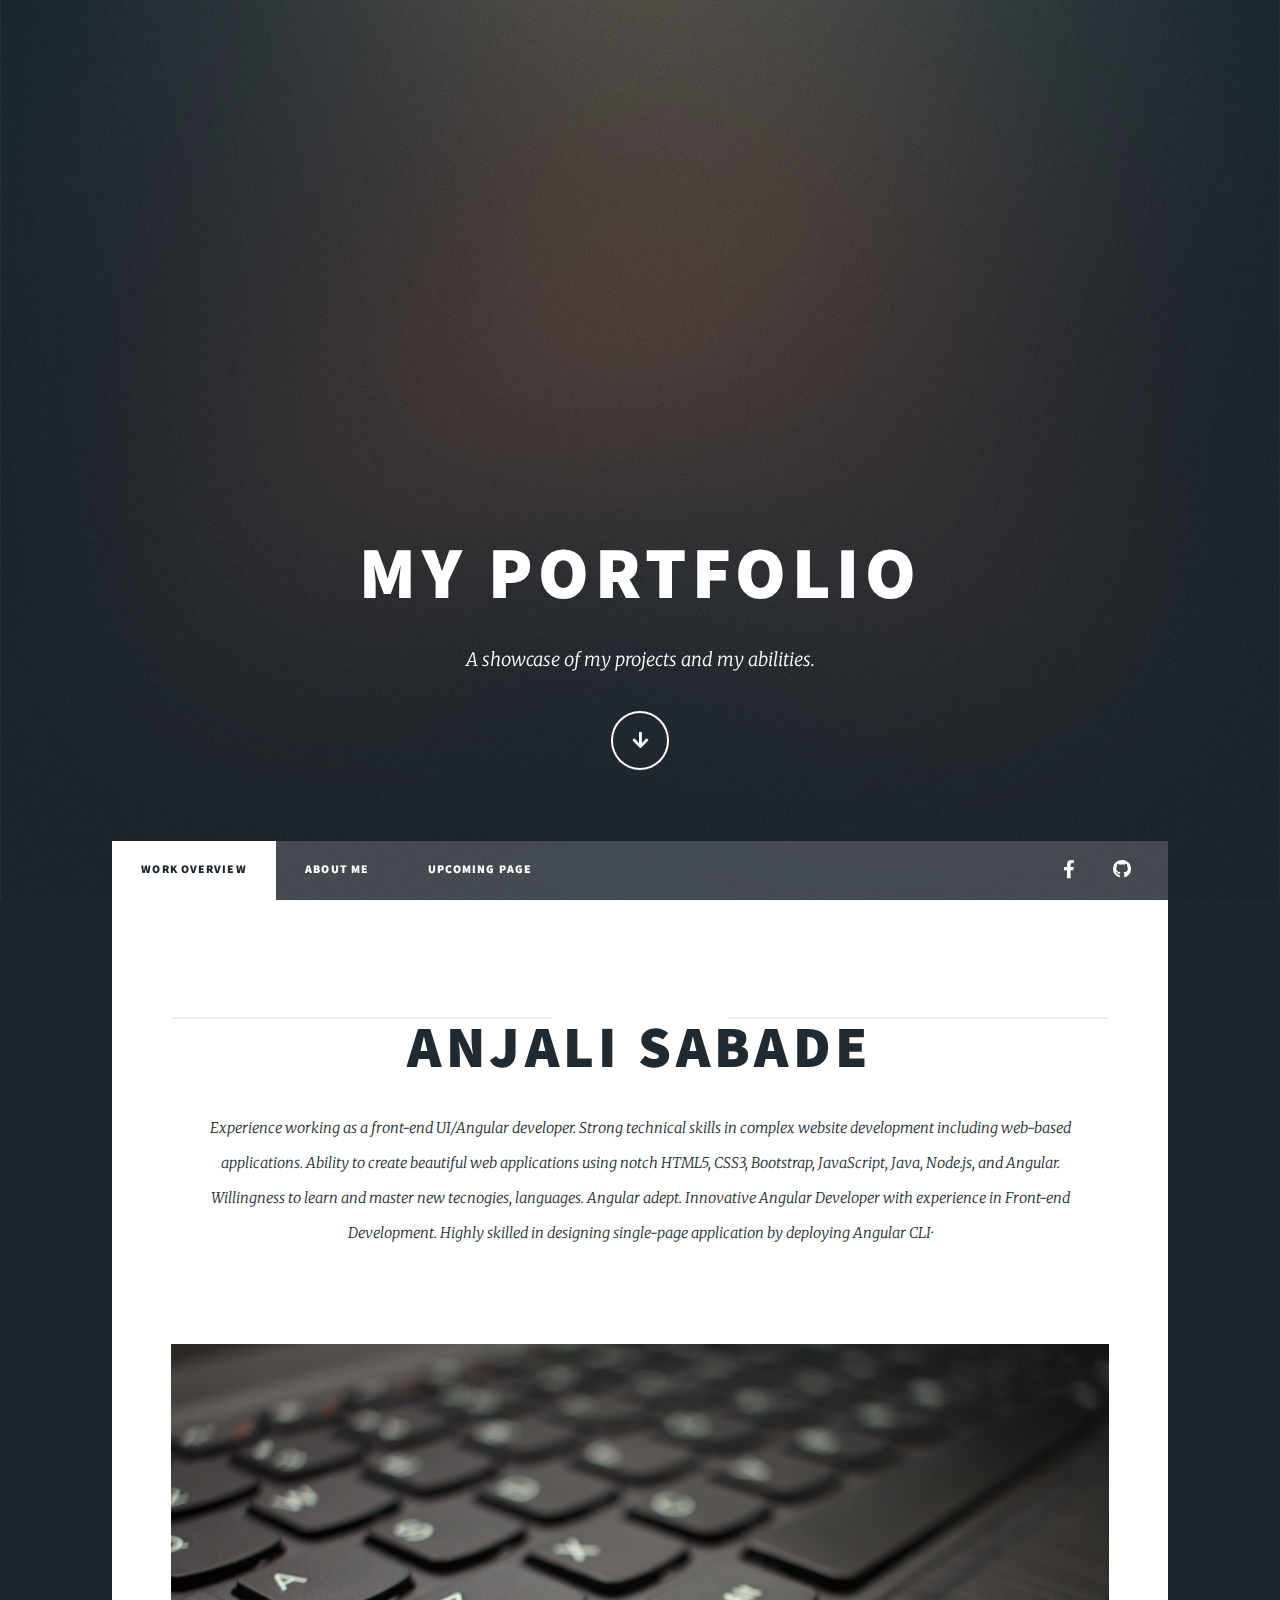
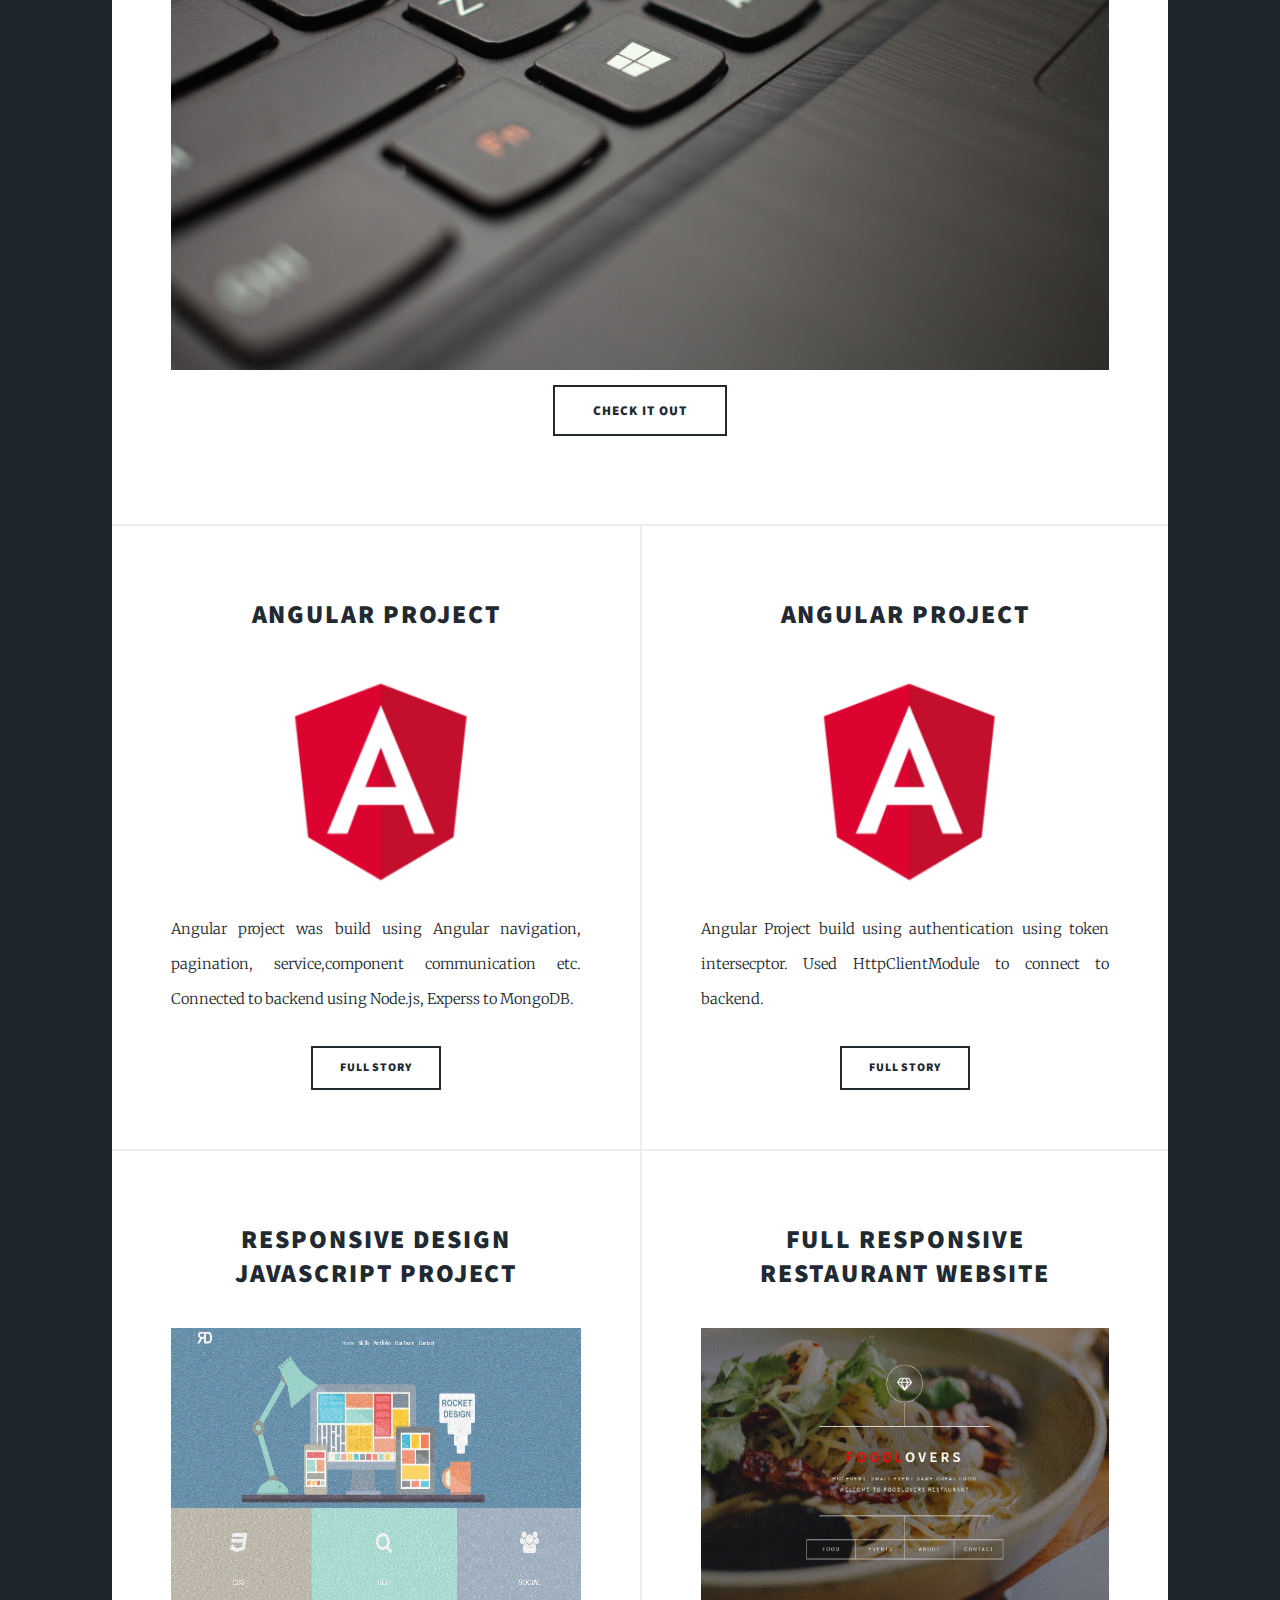
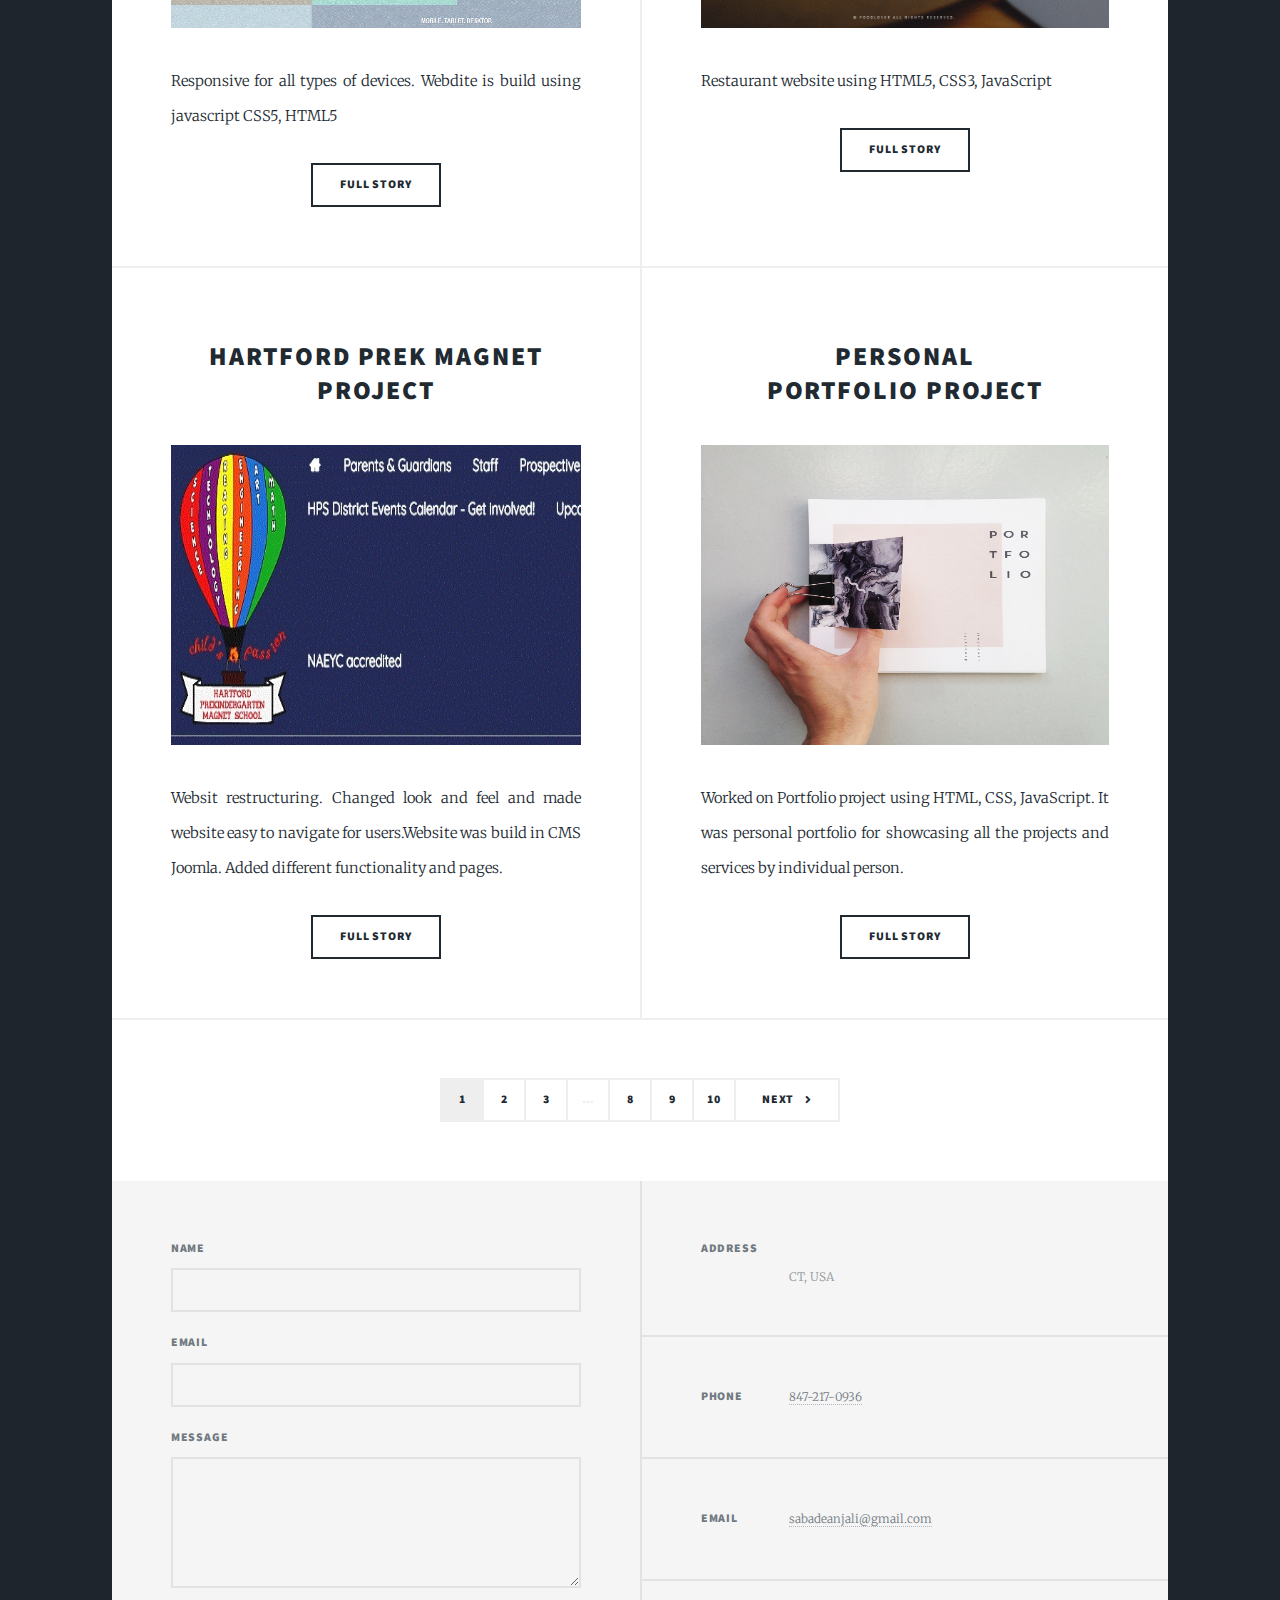
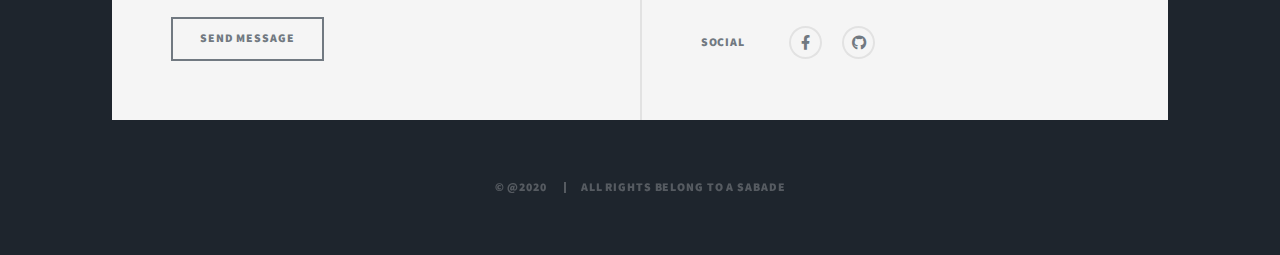
<file: index.html>
<!DOCTYPE html>
<!--
	Massively by HTML5 UP
	html5up.net | @ajlkn
	Free for personal and commercial use under the CCA 3.0 license (html5up.net/license)
-->
<html>
  <head>
    <title>Portfolio - Anjali Sabade</title>
    <meta charset="utf-8" />
    <meta
      name="viewport"
      content="width=device-width, initial-scale=1, user-scalable=no"
    />
    <link rel="stylesheet" href="assets/css/main.css" />
    <noscript><link rel="stylesheet" href="" /></noscript>
  </head>
  <body class="is-preload">
    <!-- Wrapper -->
    <div id="wrapper" class="fade-in">
      <!-- Intro -->
      <div id="intro">
        <h1>My Portfolio</h1>
        <p>A showcase of my projects and my abilities.</p>

        <ul class="actions">
          <li>
            <a
              href="#images/halacious-Pr578ZCufII-unsplash.jpg"
              class="button icon solid solo fa-arrow-down scrolly"
              >Continue</a
            >
          </li>
        </ul>
      </div>

      <!-- Header -->
      <header id="header">
        <a href="index.html" class="logo"> Portfolio </a>
      </header>

      <!-- Nav -->
      <nav id="nav">
        <ul class="links">
          <li class="active"><a href="index.html">Work Overview </a></li>
          <li><a href="generic.html">About Me</a></li>
          <li><a href="elements.html">Upcoming Page</a></li>
        </ul>
        <ul class="icons">
          <li>
            <a href="#" class="icon brands fa-facebook-f"
              ><span class="label">Facebook</span></a
            >
          </li>
          <li>
            <a href="#" class="icon brands fa-linkdin"
              ><span class="label">Linkdin</span></a
            >
          </li>
          <li>
            <a
              href="https://github.com/sabadeanjali"
              class="icon brands fa-github"
              ><span class="label">GitHub</span></a
            >
          </li>
        </ul>
      </nav>

      <!-- Main -->
      <div id="main">
        <!-- Featured Post -->
        <article class="post featured">
          <header class="major">
            <span class="date"></span>
            <h2>
              <a href="#">Anjali Sabade<br /> </a>
            </h2>
            <p>
              Experience working as a front-end UI/Angular developer. Strong technical skills in complex website development including web-based applications.
Ability to create beautiful web applications using notch HTML5, CSS3, Bootstrap, JavaScript, Java, Node.js, and Angular. </br>
              Willingness to learn and master new tecnogies, languages.
              Angular adept. Innovative Angular Developer with
              experience in Front-end Development. Highly
              skilled in designing single-page application by deploying Angular CLI·
              <br />
              <br />
            </p>
          </header>
          <a href="#" class="image main"
            ><img src="images/halacious-Pr578ZCufII-unsplash.jpg" alt=""
          /></a>
          <ul class="actions special">
            <li><a href="#" class="button large">Check it out</a></li>
          </ul>
        </article>

        <!-- Posts -->
        <section class="posts">
          <article>
            <header>
              <span class="date"></span>
              <h2>

                <a href="#">Angular Project <br /> </a>
              </h2>
            </header>
            <a href="#" class="image fit2"
              ><img src="images/angular3.png" width="92%" height="245"alt=""
              /></a>
            <p>
             Angular project was build using Angular navigation, pagination, service,component communication etc. Connected to backend using Node.js, Experss to MongoDB. 
            </p>
            <ul class="actions special">
              <li><a href="#" class="button">Full Story</a></li>
            </ul>
          </article>
          <article>
            <header>
              <span class="date"></span>
              <h2>
                <a href="#">Angular Project <br /> </a>
              </h2>
            </header>
            <a href="#" class="image fit2"
              ><img src="images/angular3.png" width="92%" height="245"alt=""
            /></a>
            <p>
              Angular Project build using authentication using token intersecptor. Used HttpClientModule to connect to backend.
            </p>
            <ul class="actions special">
              <li><a href="#" class="button">Full Story</a></li>
            </ul>
          </article>
          <article>
            <header>
              <span class="date"></span>
              <h2>
                <a href="#">Responsive design javascript project<br /> </a>
              </h2>
            </header>
            <a href="#" class="image fit"
              ><img src="images/Responsive.jpg" width="310" height="300" alt=""
            /></a>
            <p>
              Responsive for all types of devices. Webdite is build using javascript CSS5, HTML5
              
            </p>
            <ul class="actions special">
              <li><a href="#" class="button">Full Story</a></li>
            </ul>
          </article>
          <article>
            <header>
              <span class="date"></span>
              <h2>
                <a href="#">Full responsive restaurant website<br /> </a>
              </h2>
            </header>
            <a href="#" class="image fit"
              ><img src="images/food.jpg" alt=""  width="310" height="300"
            /></a>
            <p>
              Restaurant website using HTML5, 
              CSS3, JavaScript
            </p>
            <ul class="actions special">
              <li><a href="#" class="button">Full Story</a></li>
            </ul>
          </article>
          <article>
            <header>
              <span class="date"></span>
              <h2>
                <a href="http://hpsschools.org/prek"
                  >Hartford PreK Magnet Project<br />
                </a>
              </h2>
            </header>
            <a href="http://hpsschools.org/prek" class="image fit"
              ><img src="images/HPMS.jpg" alt=""  width="300" height="300"
            /></a>
            <p>
             Websit restructuring. Changed look and feel and made website easy to navigate for users.Website was build in CMS Joomla. Added different functionality and pages.  </p>
            <ul class="actions special">
              <li><a href="#" class="button">Full Story</a></li>
            </ul>
          </article>
          <article>
            <header>
              <span class="date"></span>
              <h2>
                <a href="#"
                  >Personal<br />
                  Portfolio project</a
                >
              </h2>
            </header>
            <a href="#" class="image fit"
              ><img src="images/portfolio.jpg" alt="" width="310" height="300"
            /></a>
            <p>Worked on Portfolio project using HTML, CSS, JavaScript. It was personal portfolio for showcasing all the projects and services by individual person.
             
            </p>
            <ul class="actions special">
              <li><a href="#" class="button">Full Story</a></li>
            </ul>
          </article>
        </section>

        <!-- Footer -->
        <footer>
          <div class="pagination">
            <!--<a href="#" class="previous">Prev</a>-->
            <a href="#" class="page active">1</a>
            <a href="#" class="page">2</a>
            <a href="#" class="page">3</a>
            <span class="extra">&hellip;</span>
            <a href="#" class="page">8</a>
            <a href="#" class="page">9</a>
            <a href="#" class="page">10</a>
            <a href="#" class="next">Next</a>
          </div>
        </footer>
      </div>

      <!-- Footer -->
      <footer id="footer">
        <section>
          <form action="mailto:sabadeanjali@gmail.com" method="post" enctype="text/plain">
            <div class="fields">
              <div class="field">
                <label for="name">Name</label>
                <input type="text" name="name" id="name" />
              </div>
              <div class="field">
                <label for="email">Email</label>
                <input type="text" name="email" id="email" />
              </div>
              <div class="field">
                <label for="message">Message</label>
                <textarea name="message" id="message" rows="3"></textarea>
              </div>
            </div>
            <ul class="actions">
              <li><input type="submit" value="Send Message" /></a></li>
            </ul>
          </form>
        </section>
        <section class="split contact">
          <section class="alt">
            <h3>Address</h3>
            <p>
              <br />
              CT, USA
            </p>
          </section>
          <section>
            <h3>Phone</h3>
            <p><a href="#">847-217-0936</a></p>
          </section>
          <section>
            <h3>Email</h3>
            <p><a href="#">sabadeanjali@gmail.com</a></p>
          </section>
          <section>
            <h3>Social</h3>
            <ul class="icons alt">
              <li>
                <a href="#" class="icon brands alt fa-facebook-f"
                  ><span class="label">Facebook</span></a
                >
              </li>
              <li>
                <a href="#" class="icon brands alt fa-linkdin-f"
                  ><span class="label">Linkdin</span></a
                >
              </li>
              <li>
                <a href="#" class="icon brands alt fa-github"
                  ><span class="label">GitHub</span></a
                >
              </li>
            </ul>
          </section>
        </section>
      </footer>

      <!-- Copyright -->
      <div id="copyright">
        <ul>
          <li>&copy; @2020 </li>
          <li>All rights belong to A Sabade<a href></a></li>
        </ul>
      </div>
    </div>

    <!-- Scripts -->
    <script src="assets/js/jquery.min.js"></script>
    <script src="assets/js/jquery.scrollex.min.js"></script>
    <script src="assets/js/jquery.scrolly.min.js"></script>
    <script src="assets/js/browser.min.js"></script>
    <script src="assets/js/breakpoints.min.js"></script>
    <script src="assets/js/util.js"></script>
    <script src="assets/js/main.js"></script>
  </body>
</html>
</file>
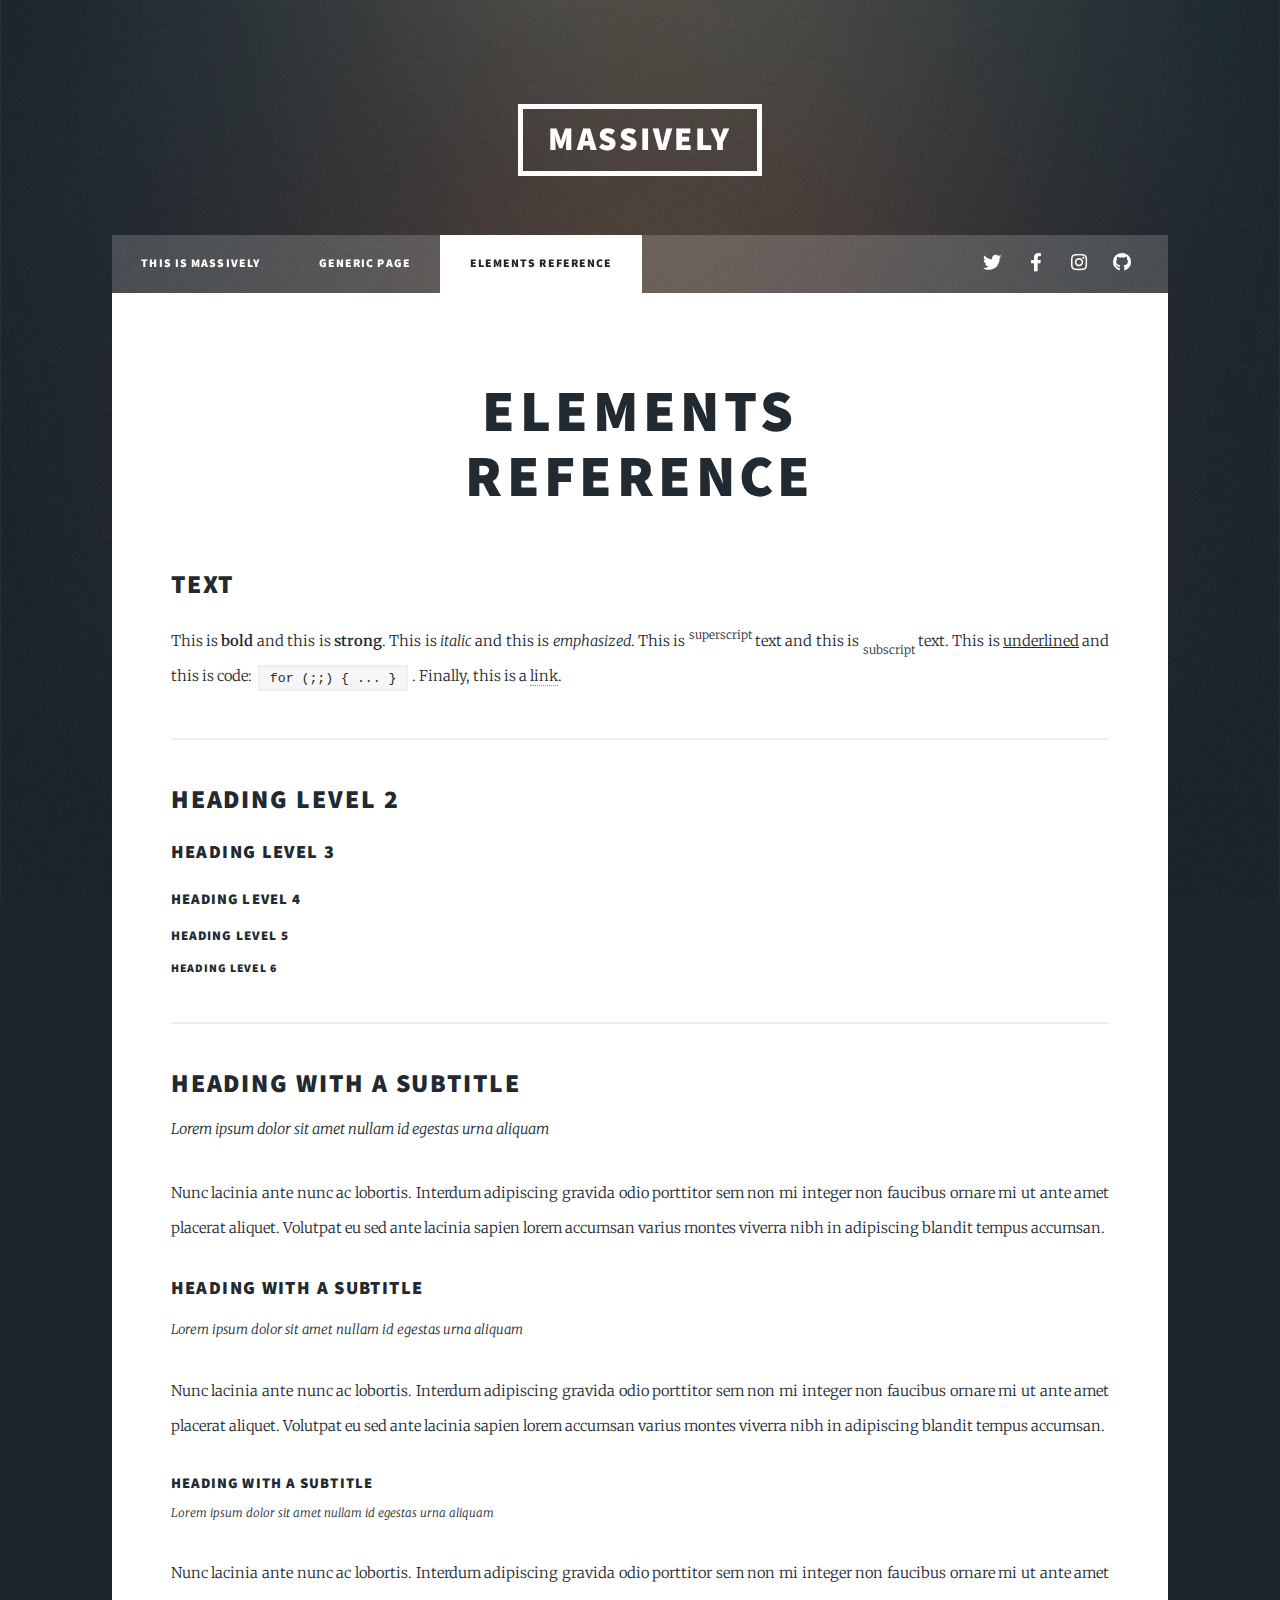
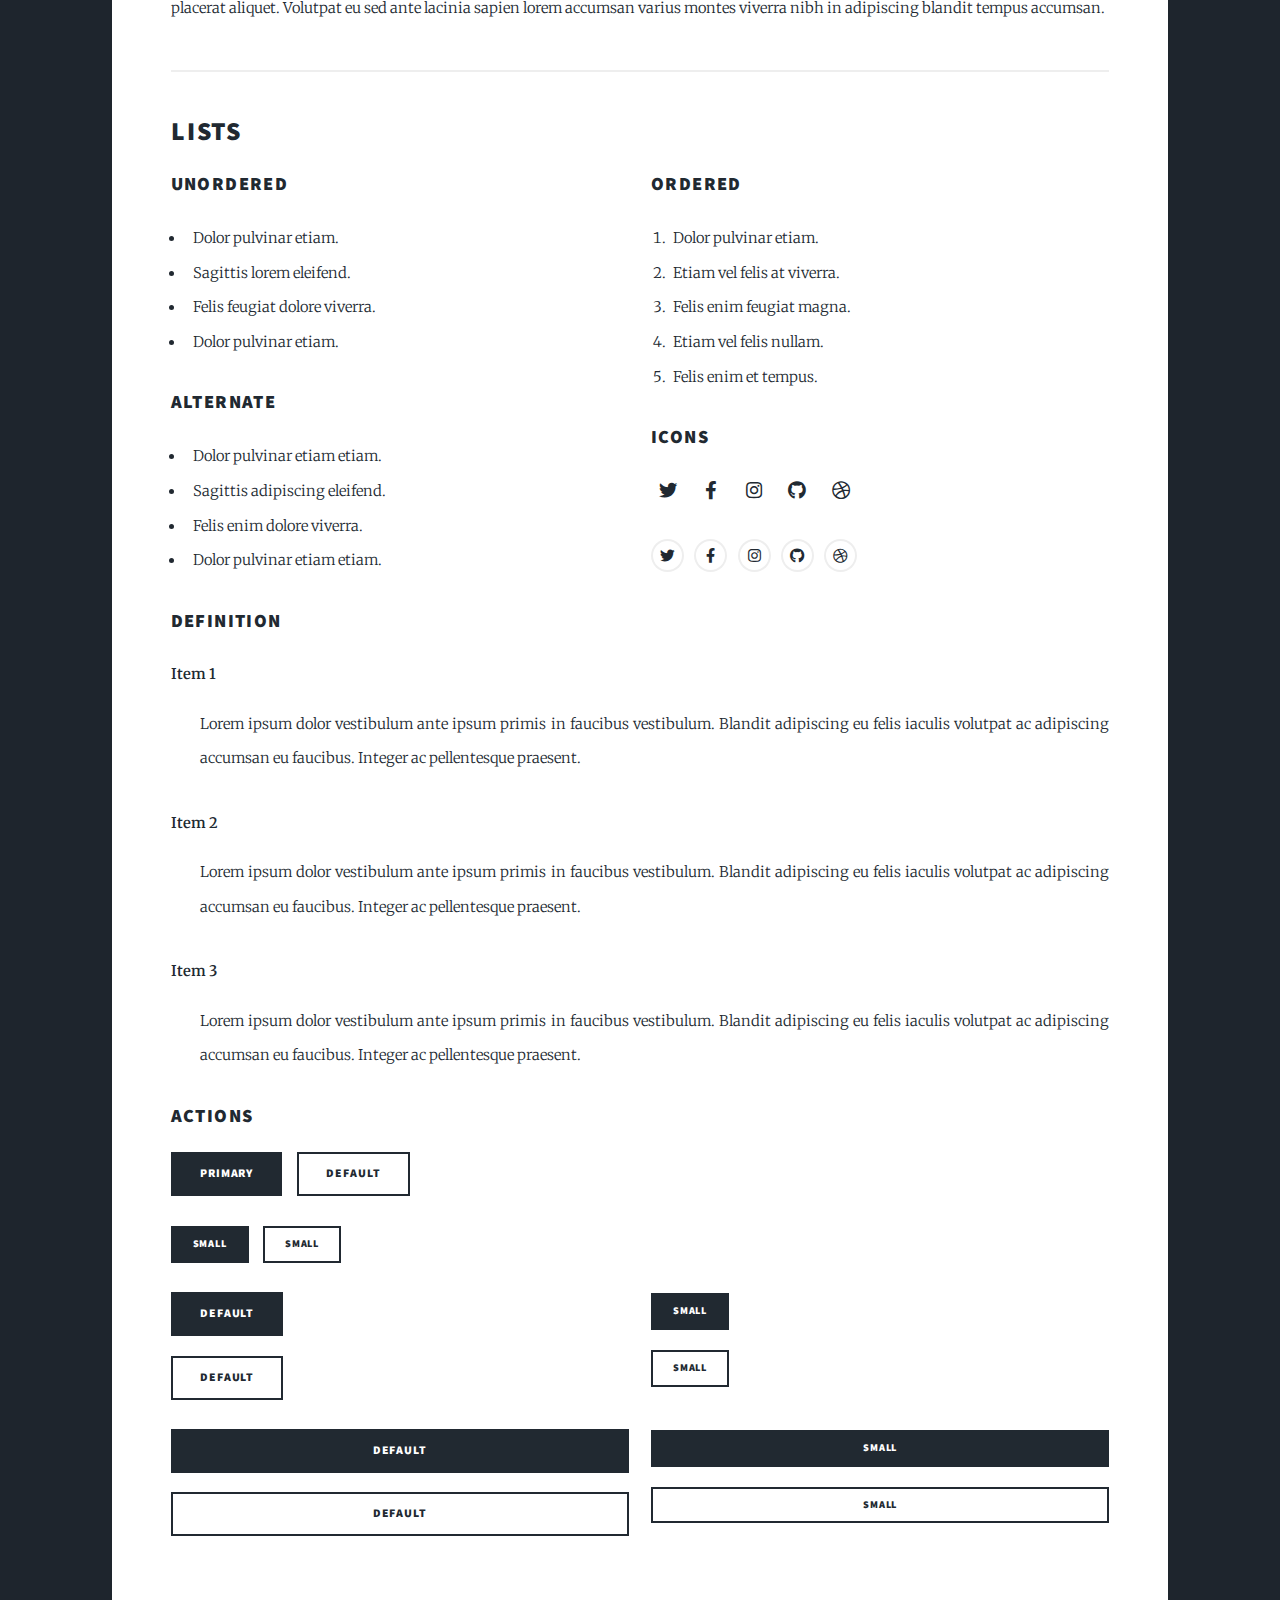
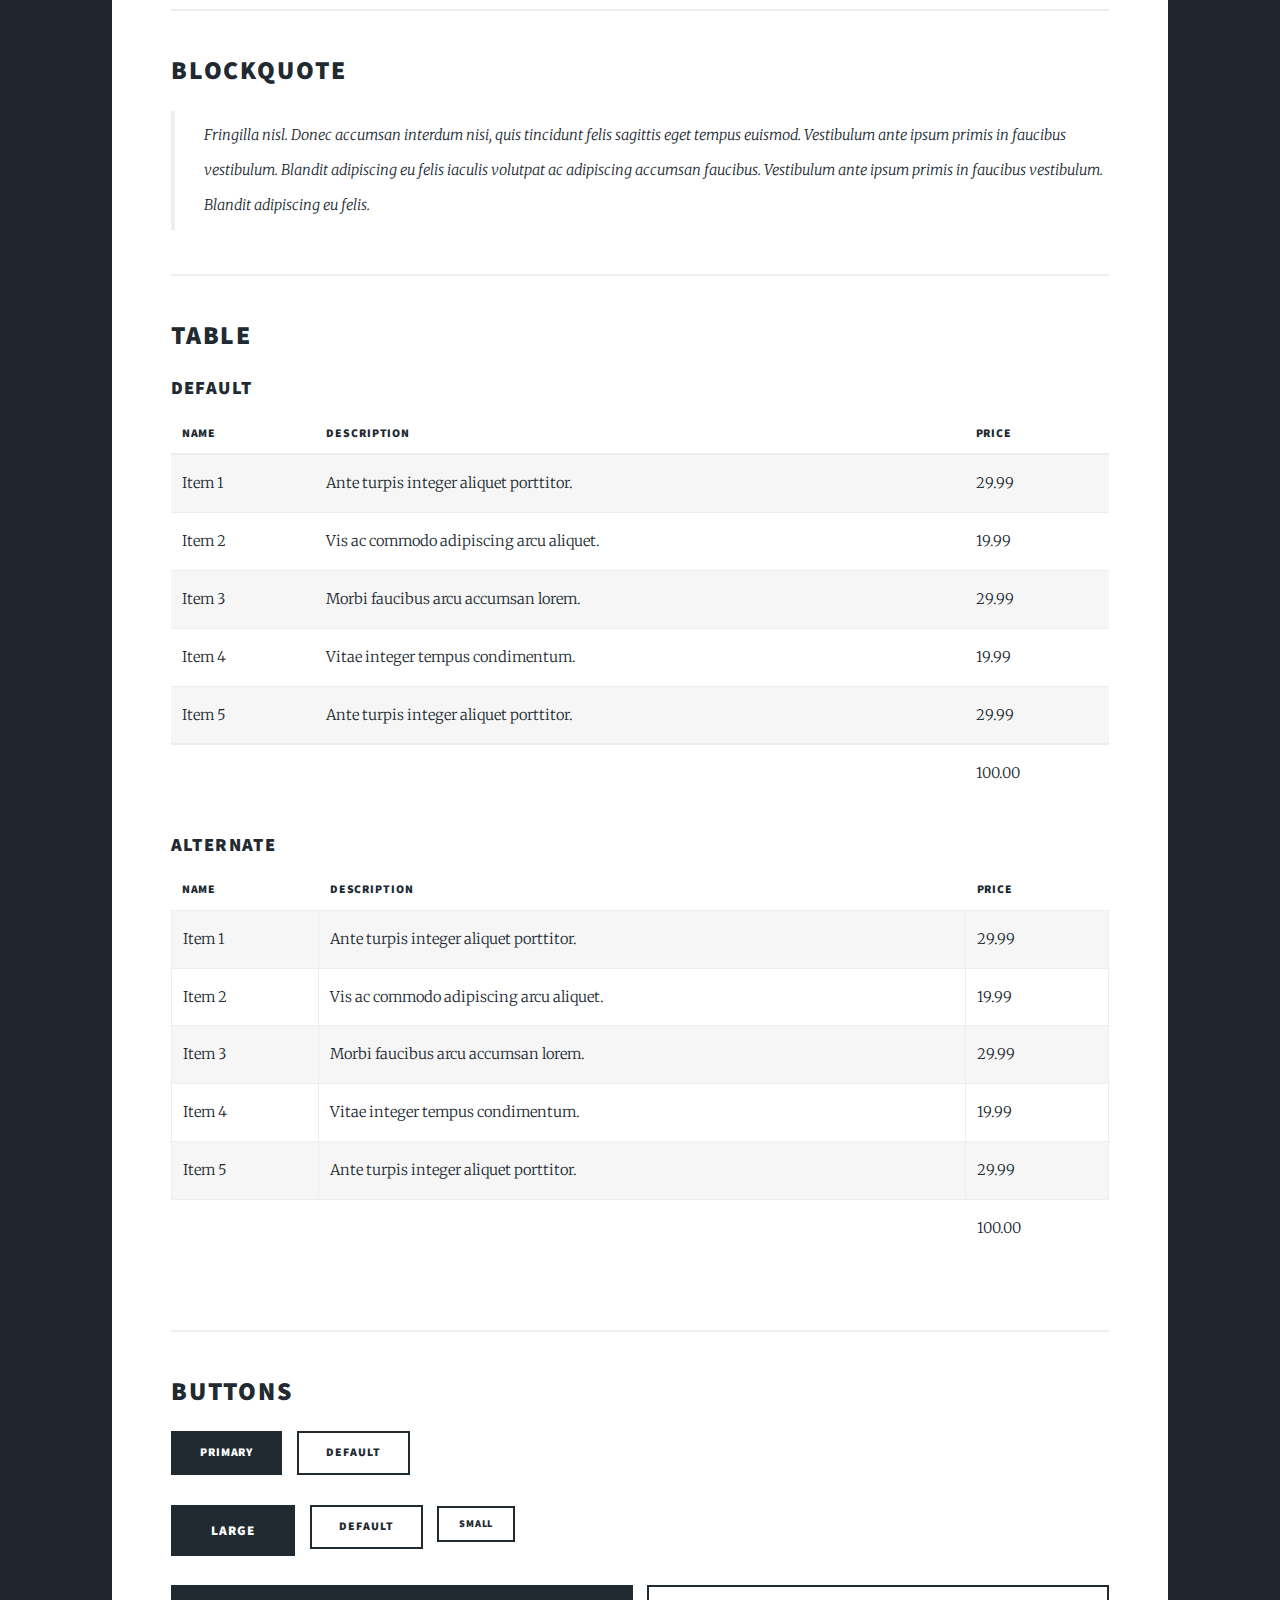
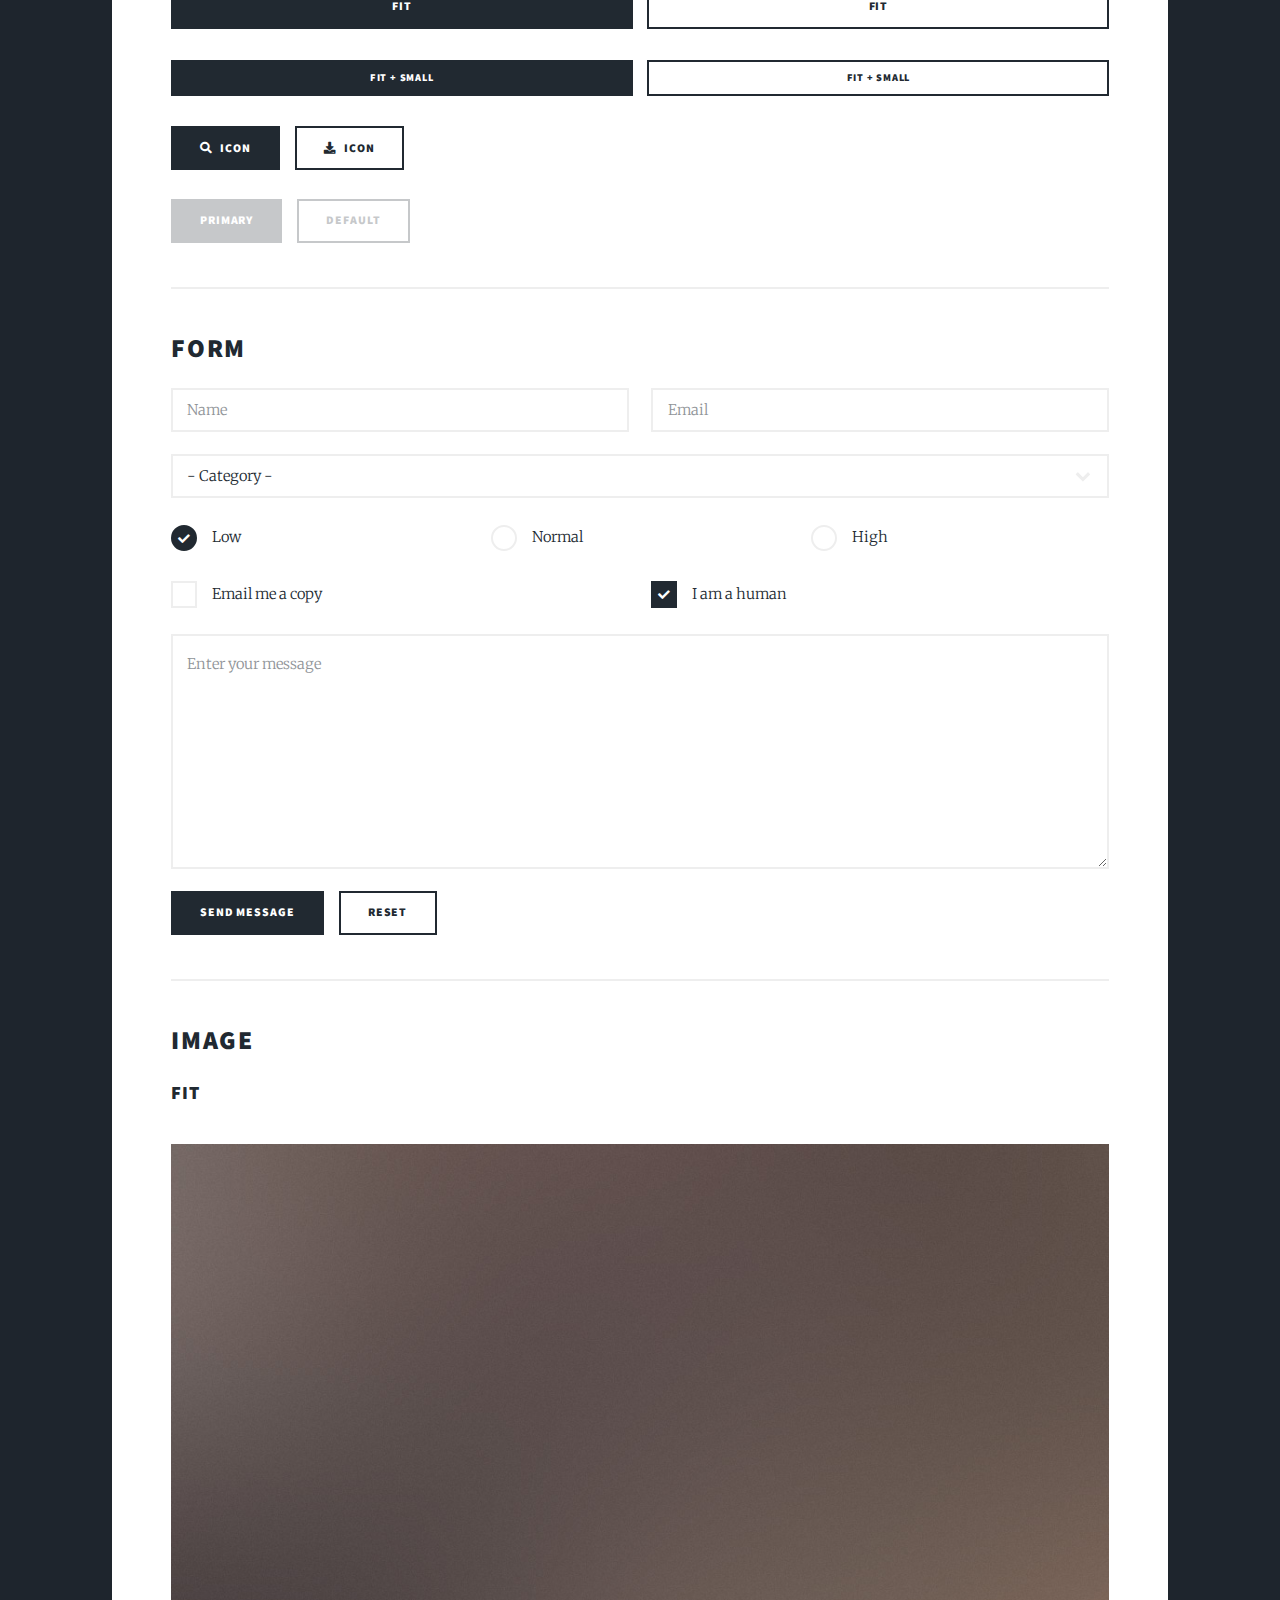
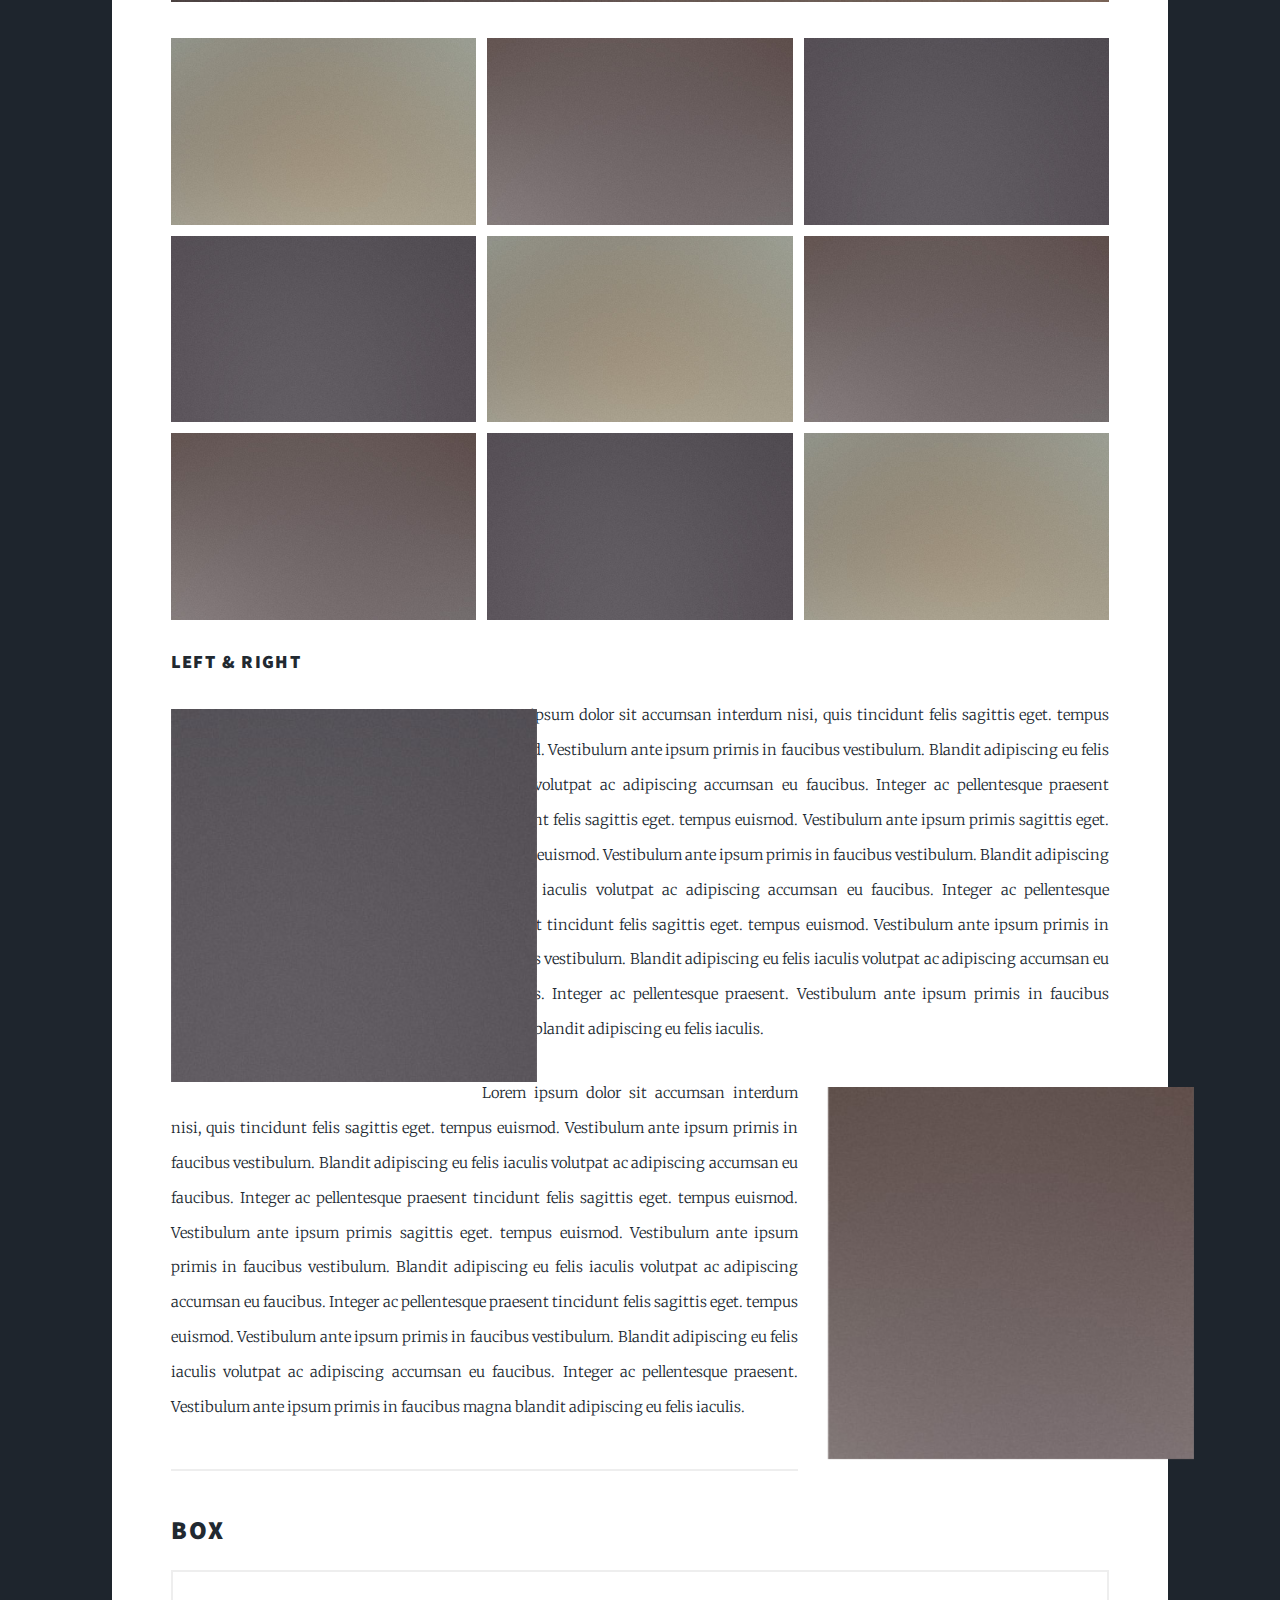
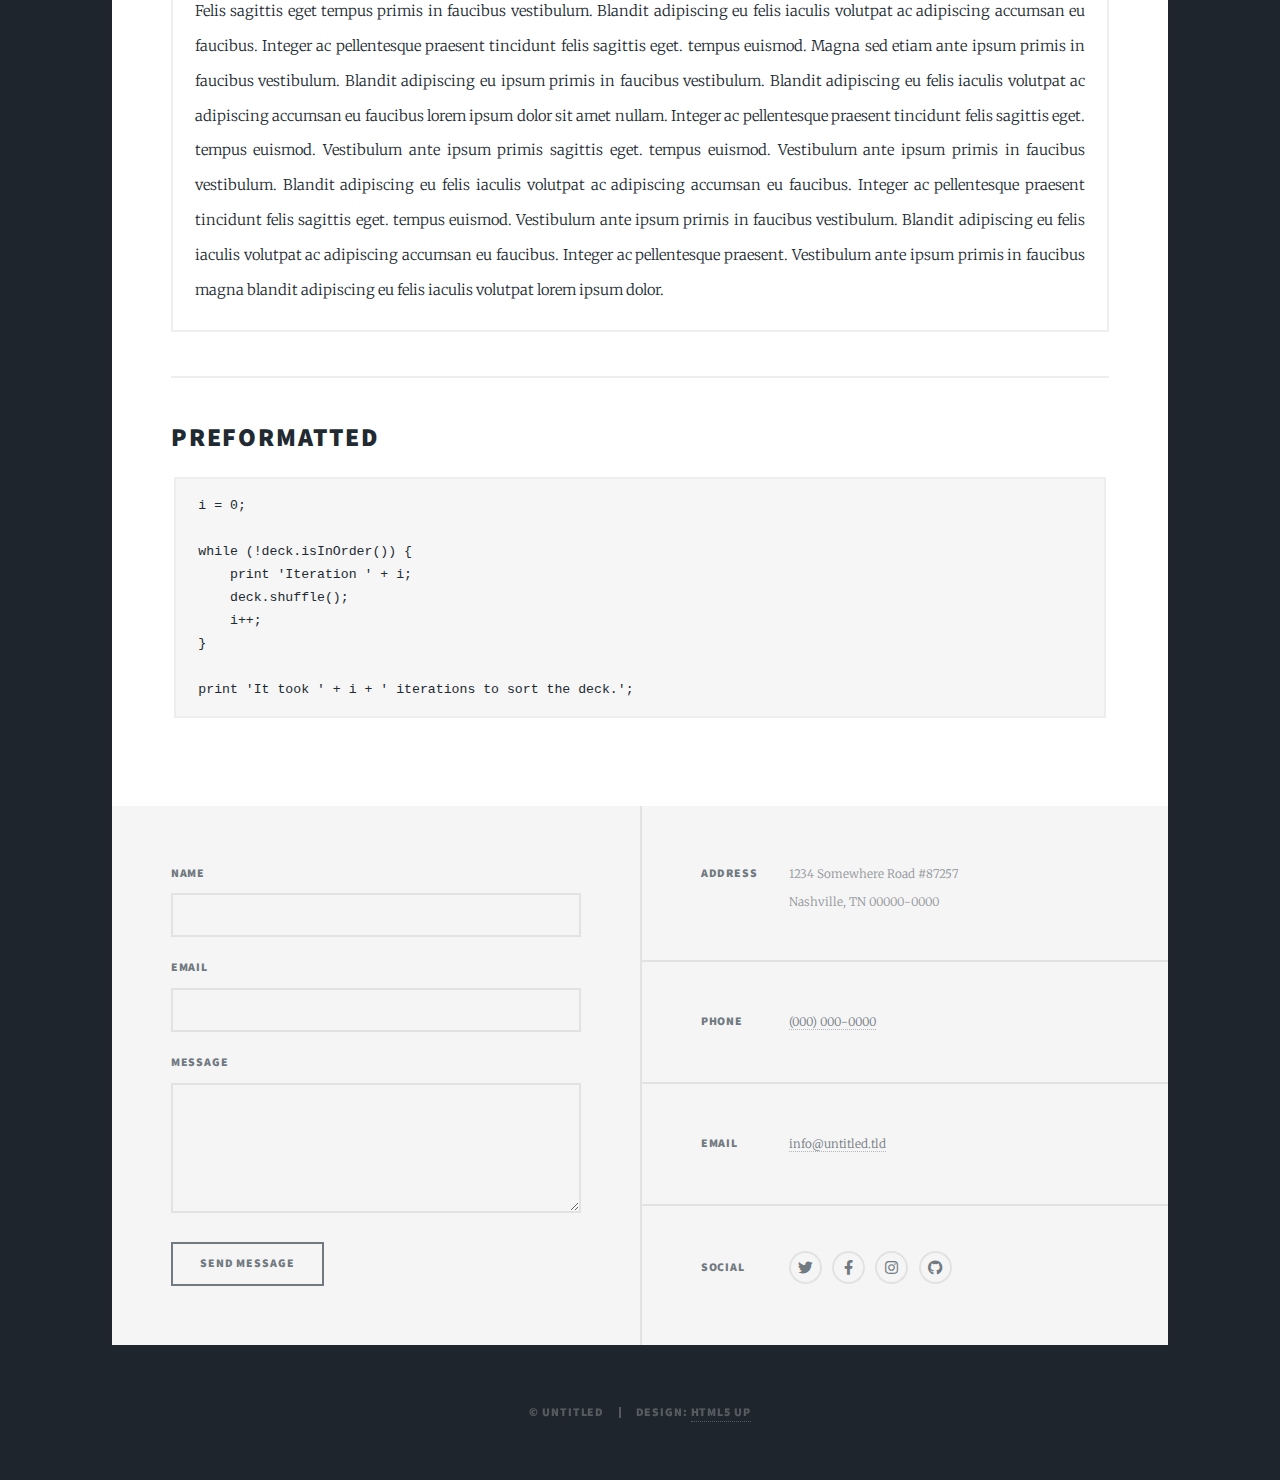
<file: elements.html>
<!DOCTYPE HTML>
<!--
	Massively by HTML5 UP
	html5up.net | @ajlkn
	Free for personal and commercial use under the CCA 3.0 license (html5up.net/license)
-->
<html>
	<head>
		<title>Elements Reference - Massively by HTML5 UP</title>
		<meta charset="utf-8" />
		<meta name="viewport" content="width=device-width, initial-scale=1, user-scalable=no" />
		<link rel="stylesheet" href="assets/css/main.css" />
		<noscript><link rel="stylesheet" href="assets/css/noscript.css" /></noscript>
	</head>
	<body class="is-preload">

		<!-- Wrapper -->
			<div id="wrapper">

				<!-- Header -->
					<header id="header">
						<a href="index.html" class="logo">Massively</a>
					</header>

				<!-- Nav -->
					<nav id="nav">
						<ul class="links">
							<li><a href="index.html">This is Massively</a></li>
							<li><a href="generic.html">Generic Page</a></li>
							<li class="active"><a href="elements.html">Elements Reference</a></li>
						</ul>
						<ul class="icons">
							<li><a href="#" class="icon brands fa-twitter"><span class="label">Twitter</span></a></li>
							<li><a href="#" class="icon brands fa-facebook-f"><span class="label">Facebook</span></a></li>
							<li><a href="#" class="icon brands fa-instagram"><span class="label">Instagram</span></a></li>
							<li><a href="#" class="icon brands fa-github"><span class="label">GitHub</span></a></li>
						</ul>
					</nav>

				<!-- Main -->
					<div id="main">

						<!-- Post -->
							<section class="post">
								<header class="major">
									<h1>Elements<br />
									Reference</h1>
								</header>

								<!-- Text stuff -->
									<h2>Text</h2>
									<p>This is <b>bold</b> and this is <strong>strong</strong>. This is <i>italic</i> and this is <em>emphasized</em>.
									This is <sup>superscript</sup> text and this is <sub>subscript</sub> text.
									This is <u>underlined</u> and this is code: <code>for (;;) { ... }</code>.
									Finally, this is a <a href="#">link</a>.</p>
									<hr />
									<h2>Heading Level 2</h2>
									<h3>Heading Level 3</h3>
									<h4>Heading Level 4</h4>
									<h5>Heading Level 5</h5>
									<h6>Heading Level 6</h6>
									<hr />
									<header>
										<h2>Heading with a Subtitle</h2>
										<p>Lorem ipsum dolor sit amet nullam id egestas urna aliquam</p>
									</header>
									<p>Nunc lacinia ante nunc ac lobortis. Interdum adipiscing gravida odio porttitor sem non mi integer non faucibus ornare mi ut ante amet placerat aliquet. Volutpat eu sed ante lacinia sapien lorem accumsan varius montes viverra nibh in adipiscing blandit tempus accumsan.</p>
									<header>
										<h3>Heading with a Subtitle</h3>
										<p>Lorem ipsum dolor sit amet nullam id egestas urna aliquam</p>
									</header>
									<p>Nunc lacinia ante nunc ac lobortis. Interdum adipiscing gravida odio porttitor sem non mi integer non faucibus ornare mi ut ante amet placerat aliquet. Volutpat eu sed ante lacinia sapien lorem accumsan varius montes viverra nibh in adipiscing blandit tempus accumsan.</p>
									<header>
										<h4>Heading with a Subtitle</h4>
										<p>Lorem ipsum dolor sit amet nullam id egestas urna aliquam</p>
									</header>
									<p>Nunc lacinia ante nunc ac lobortis. Interdum adipiscing gravida odio porttitor sem non mi integer non faucibus ornare mi ut ante amet placerat aliquet. Volutpat eu sed ante lacinia sapien lorem accumsan varius montes viverra nibh in adipiscing blandit tempus accumsan.</p>

									<hr />

								<!-- Lists -->
									<h2>Lists</h2>
									<div class="row">
										<div class="col-6 col-12-small">

											<h3>Unordered</h3>
											<ul>
												<li>Dolor pulvinar etiam.</li>
												<li>Sagittis lorem eleifend.</li>
												<li>Felis feugiat dolore viverra.</li>
												<li>Dolor pulvinar etiam.</li>
											</ul>

											<h3>Alternate</h3>
											<ul class="alt">
												<li>Dolor pulvinar etiam etiam.</li>
												<li>Sagittis adipiscing eleifend.</li>
												<li>Felis enim dolore viverra.</li>
												<li>Dolor pulvinar etiam etiam.</li>
											</ul>

										</div>
										<div class="col-6 col-12-small">

											<h3>Ordered</h3>
											<ol>
												<li>Dolor pulvinar etiam.</li>
												<li>Etiam vel felis at viverra.</li>
												<li>Felis enim feugiat magna.</li>
												<li>Etiam vel felis nullam.</li>
												<li>Felis enim et tempus.</li>
											</ol>

											<h3>Icons</h3>
											<ul class="icons">
												<li><a href="#" class="icon brands fa-twitter"><span class="label">Twitter</span></a></li>
												<li><a href="#" class="icon brands fa-facebook-f"><span class="label">Facebook</span></a></li>
												<li><a href="#" class="icon brands fa-instagram"><span class="label">Instagram</span></a></li>
												<li><a href="#" class="icon brands fa-github"><span class="label">Github</span></a></li>
												<li><a href="#" class="icon brands fa-dribbble"><span class="label">Dribbble</span></a></li>
											</ul>
											<ul class="icons alt">
												<li><a href="#" class="icon brands alt fa-twitter"><span class="label">Twitter</span></a></li>
												<li><a href="#" class="icon brands alt fa-facebook-f"><span class="label">Facebook</span></a></li>
												<li><a href="#" class="icon brands alt fa-instagram"><span class="label">Instagram</span></a></li>
												<li><a href="#" class="icon brands alt fa-github"><span class="label">Github</span></a></li>
												<li><a href="#" class="icon brands alt fa-dribbble"><span class="label">Dribbble</span></a></li>
											</ul>

										</div>
									</div>
									<h3>Definition</h3>
									<dl>
										<dt>Item 1</dt>
										<dd>
											<p>Lorem ipsum dolor vestibulum ante ipsum primis in faucibus vestibulum. Blandit adipiscing eu felis iaculis volutpat ac adipiscing accumsan eu faucibus. Integer ac pellentesque praesent.</p>
										</dd>
										<dt>Item 2</dt>
										<dd>
											<p>Lorem ipsum dolor vestibulum ante ipsum primis in faucibus vestibulum. Blandit adipiscing eu felis iaculis volutpat ac adipiscing accumsan eu faucibus. Integer ac pellentesque praesent.</p>
										</dd>
										<dt>Item 3</dt>
										<dd>
											<p>Lorem ipsum dolor vestibulum ante ipsum primis in faucibus vestibulum. Blandit adipiscing eu felis iaculis volutpat ac adipiscing accumsan eu faucibus. Integer ac pellentesque praesent.</p>
										</dd>
									</dl>

									<h3>Actions</h3>
									<ul class="actions">
										<li><a href="#" class="button primary">Primary</a></li>
										<li><a href="#" class="button">Default</a></li>
									</ul>
									<ul class="actions small">
										<li><a href="#" class="button primary small">Small</a></li>
										<li><a href="#" class="button small">Small</a></li>
									</ul>
									<div class="row">
										<div class="col-6 col-12-small">
											<ul class="actions stacked">
												<li><a href="#" class="button primary">Default</a></li>
												<li><a href="#" class="button">Default</a></li>
											</ul>
										</div>
										<div class="col-6 col-12-small">
											<ul class="actions stacked">
												<li><a href="#" class="button primary small">Small</a></li>
												<li><a href="#" class="button small">Small</a></li>
											</ul>
										</div>
									</div>
									<div class="row">
										<div class="col-6 col-12-small">
											<ul class="actions stacked">
												<li><a href="#" class="button primary fit">Default</a></li>
												<li><a href="#" class="button fit">Default</a></li>
											</ul>
										</div>
										<div class="col-6 col-12-small">
											<ul class="actions stacked">
												<li><a href="#" class="button primary small fit">Small</a></li>
												<li><a href="#" class="button small fit">Small</a></li>
											</ul>
										</div>
									</div>

									<hr />

								<!-- Blockquote -->
									<h2>Blockquote</h2>
									<blockquote>Fringilla nisl. Donec accumsan interdum nisi, quis tincidunt felis sagittis eget tempus euismod. Vestibulum ante ipsum primis in faucibus vestibulum. Blandit adipiscing eu felis iaculis volutpat ac adipiscing accumsan faucibus. Vestibulum ante ipsum primis in faucibus vestibulum. Blandit adipiscing eu felis.</blockquote>

									<hr />

								<!-- Table -->
									<h2>Table</h2>

									<h3>Default</h3>
									<div class="table-wrapper">
										<table>
											<thead>
												<tr>
													<th>Name</th>
													<th>Description</th>
													<th>Price</th>
												</tr>
											</thead>
											<tbody>
												<tr>
													<td>Item 1</td>
													<td>Ante turpis integer aliquet porttitor.</td>
													<td>29.99</td>
												</tr>
												<tr>
													<td>Item 2</td>
													<td>Vis ac commodo adipiscing arcu aliquet.</td>
													<td>19.99</td>
												</tr>
												<tr>
													<td>Item 3</td>
													<td> Morbi faucibus arcu accumsan lorem.</td>
													<td>29.99</td>
												</tr>
												<tr>
													<td>Item 4</td>
													<td>Vitae integer tempus condimentum.</td>
													<td>19.99</td>
												</tr>
												<tr>
													<td>Item 5</td>
													<td>Ante turpis integer aliquet porttitor.</td>
													<td>29.99</td>
												</tr>
											</tbody>
											<tfoot>
												<tr>
													<td colspan="2"></td>
													<td>100.00</td>
												</tr>
											</tfoot>
										</table>
									</div>

									<h3>Alternate</h3>
									<div class="table-wrapper">
										<table class="alt">
											<thead>
												<tr>
													<th>Name</th>
													<th>Description</th>
													<th>Price</th>
												</tr>
											</thead>
											<tbody>
												<tr>
													<td>Item 1</td>
													<td>Ante turpis integer aliquet porttitor.</td>
													<td>29.99</td>
												</tr>
												<tr>
													<td>Item 2</td>
													<td>Vis ac commodo adipiscing arcu aliquet.</td>
													<td>19.99</td>
												</tr>
												<tr>
													<td>Item 3</td>
													<td> Morbi faucibus arcu accumsan lorem.</td>
													<td>29.99</td>
												</tr>
												<tr>
													<td>Item 4</td>
													<td>Vitae integer tempus condimentum.</td>
													<td>19.99</td>
												</tr>
												<tr>
													<td>Item 5</td>
													<td>Ante turpis integer aliquet porttitor.</td>
													<td>29.99</td>
												</tr>
											</tbody>
											<tfoot>
												<tr>
													<td colspan="2"></td>
													<td>100.00</td>
												</tr>
											</tfoot>
										</table>
									</div>

									<hr />

								<!-- Buttons -->
									<h2>Buttons</h2>
									<ul class="actions">
										<li><a href="#" class="button primary">Primary</a></li>
										<li><a href="#" class="button">Default</a></li>
									</ul>
									<ul class="actions">
										<li><a href="#" class="button primary large">Large</a></li>
										<li><a href="#" class="button">Default</a></li>
										<li><a href="#" class="button small">Small</a></li>
									</ul>
									<ul class="actions fit">
										<li><a href="#" class="button primary fit">Fit</a></li>
										<li><a href="#" class="button fit">Fit</a></li>
									</ul>
									<ul class="actions fit small">
										<li><a href="#" class="button primary fit small">Fit + Small</a></li>
										<li><a href="#" class="button fit small">Fit + Small</a></li>
									</ul>
									<ul class="actions">
										<li><a href="#" class="button primary icon solid fa-search">Icon</a></li>
										<li><a href="#" class="button icon solid fa-download">Icon</a></li>
									</ul>
									<ul class="actions">
										<li><span class="button primary disabled">Primary</span></li>
										<li><span class="button disabled">Default</span></li>
									</ul>

									<hr />

								<!-- Form -->
									<h2>Form</h2>

									<form method="post" action="#">
										<div class="row gtr-uniform">
											<div class="col-6 col-12-xsmall">
												<input type="text" name="demo-name" id="demo-name" value="" placeholder="Name" />
											</div>
											<div class="col-6 col-12-xsmall">
												<input type="email" name="demo-email" id="demo-email" value="" placeholder="Email" />
											</div>
											<!-- Break -->
											<div class="col-12">
												<select name="demo-category" id="demo-category">
													<option value="">- Category -</option>
													<option value="1">Manufacturing</option>
													<option value="1">Shipping</option>
													<option value="1">Administration</option>
													<option value="1">Human Resources</option>
												</select>
											</div>
											<!-- Break -->
											<div class="col-4 col-12-small">
												<input type="radio" id="demo-priority-low" name="demo-priority" checked>
												<label for="demo-priority-low">Low</label>
											</div>
											<div class="col-4 col-12-small">
												<input type="radio" id="demo-priority-normal" name="demo-priority">
												<label for="demo-priority-normal">Normal</label>
											</div>
											<div class="col-4 col-12-small">
												<input type="radio" id="demo-priority-high" name="demo-priority">
												<label for="demo-priority-high">High</label>
											</div>
											<!-- Break -->
											<div class="col-6 col-12-small">
												<input type="checkbox" id="demo-copy" name="demo-copy">
												<label for="demo-copy">Email me a copy</label>
											</div>
											<div class="col-6 col-12-small">
												<input type="checkbox" id="demo-human" name="demo-human" checked>
												<label for="demo-human">I am a human</label>
											</div>
											<!-- Break -->
											<div class="col-12">
												<textarea name="demo-message" id="demo-message" placeholder="Enter your message" rows="6"></textarea>
											</div>
											<!-- Break -->
											<div class="col-12">
												<ul class="actions">
													<li><input type="submit" value="Send Message" class="primary" /></li>
													<li><input type="reset" value="Reset" /></li>
												</ul>
											</div>
										</div>
									</form>

									<hr />

								<!-- Image -->
									<h2>Image</h2>

									<h3>Fit</h3>
									<span class="image fit"><img src="images/pic01.jpg" alt="" /></span>
									<div class="box alt">
										<div class="row gtr-50 gtr-uniform">
											<div class="col-4"><span class="image fit"><img src="images/pic02.jpg" alt="" /></span></div>
											<div class="col-4"><span class="image fit"><img src="images/pic03.jpg" alt="" /></span></div>
											<div class="col-4"><span class="image fit"><img src="images/pic04.jpg" alt="" /></span></div>
											<!-- Break -->
											<div class="col-4"><span class="image fit"><img src="images/pic04.jpg" alt="" /></span></div>
											<div class="col-4"><span class="image fit"><img src="images/pic02.jpg" alt="" /></span></div>
											<div class="col-4"><span class="image fit"><img src="images/pic03.jpg" alt="" /></span></div>
											<!-- Break -->
											<div class="col-4"><span class="image fit"><img src="images/pic03.jpg" alt="" /></span></div>
											<div class="col-4"><span class="image fit"><img src="images/pic04.jpg" alt="" /></span></div>
											<div class="col-4"><span class="image fit"><img src="images/pic02.jpg" alt="" /></span></div>
										</div>
									</div>

									<h3>Left &amp; Right</h3>
									<p><span class="image left"><img src="images/pic08.jpg" alt="" /></span>Lorem ipsum dolor sit accumsan interdum nisi, quis tincidunt felis sagittis eget. tempus euismod. Vestibulum ante ipsum primis in faucibus vestibulum. Blandit adipiscing eu felis iaculis volutpat ac adipiscing accumsan eu faucibus. Integer ac pellentesque praesent tincidunt felis sagittis eget. tempus euismod. Vestibulum ante ipsum primis sagittis eget. tempus euismod. Vestibulum ante ipsum primis in faucibus vestibulum. Blandit adipiscing eu felis iaculis volutpat ac adipiscing accumsan eu faucibus. Integer ac pellentesque praesent tincidunt felis sagittis eget. tempus euismod. Vestibulum ante ipsum primis in faucibus vestibulum. Blandit adipiscing eu felis iaculis volutpat ac adipiscing accumsan eu faucibus. Integer ac pellentesque praesent. Vestibulum ante ipsum primis in faucibus magna blandit adipiscing eu felis iaculis.</p>
									<p><span class="image right"><img src="images/pic09.jpg" alt="" /></span>Lorem ipsum dolor sit accumsan interdum nisi, quis tincidunt felis sagittis eget. tempus euismod. Vestibulum ante ipsum primis in faucibus vestibulum. Blandit adipiscing eu felis iaculis volutpat ac adipiscing accumsan eu faucibus. Integer ac pellentesque praesent tincidunt felis sagittis eget. tempus euismod. Vestibulum ante ipsum primis sagittis eget. tempus euismod. Vestibulum ante ipsum primis in faucibus vestibulum. Blandit adipiscing eu felis iaculis volutpat ac adipiscing accumsan eu faucibus. Integer ac pellentesque praesent tincidunt felis sagittis eget. tempus euismod. Vestibulum ante ipsum primis in faucibus vestibulum. Blandit adipiscing eu felis iaculis volutpat ac adipiscing accumsan eu faucibus. Integer ac pellentesque praesent. Vestibulum ante ipsum primis in faucibus magna blandit adipiscing eu felis iaculis.</p>

									<hr />

								<!-- Box -->
									<h2>Box</h2>
									<div class="box">
										<p>Felis sagittis eget tempus primis in faucibus vestibulum. Blandit adipiscing eu felis iaculis volutpat ac adipiscing accumsan eu faucibus. Integer ac pellentesque praesent tincidunt felis sagittis eget. tempus euismod. Magna sed etiam ante ipsum primis in faucibus vestibulum. Blandit adipiscing eu ipsum primis in faucibus vestibulum. Blandit adipiscing eu felis iaculis volutpat ac adipiscing accumsan eu faucibus lorem ipsum dolor sit amet nullam. Integer ac pellentesque praesent tincidunt felis sagittis eget. tempus euismod. Vestibulum ante ipsum primis sagittis eget. tempus euismod. Vestibulum ante ipsum primis in faucibus vestibulum. Blandit adipiscing eu felis iaculis volutpat ac adipiscing accumsan eu faucibus. Integer ac pellentesque praesent tincidunt felis sagittis eget. tempus euismod. Vestibulum ante ipsum primis in faucibus vestibulum. Blandit adipiscing eu felis iaculis volutpat ac adipiscing accumsan eu faucibus. Integer ac pellentesque praesent. Vestibulum ante ipsum primis in faucibus magna blandit adipiscing eu felis iaculis volutpat lorem ipsum dolor.</p>
									</div>

									<hr />

								<!-- Preformatted Code -->
									<h2>Preformatted</h2>
									<pre><code>i = 0;

while (!deck.isInOrder()) {
    print 'Iteration ' + i;
    deck.shuffle();
    i++;
}

print 'It took ' + i + ' iterations to sort the deck.';
</code></pre>

							</section>

					</div>

				<!-- Footer -->
					<footer id="footer">
						<section>
							<form method="post" action="#">
								<div class="fields">
									<div class="field">
										<label for="name">Name</label>
										<input type="text" name="name" id="name" />
									</div>
									<div class="field">
										<label for="email">Email</label>
										<input type="text" name="email" id="email" />
									</div>
									<div class="field">
										<label for="message">Message</label>
										<textarea name="message" id="message" rows="3"></textarea>
									</div>
								</div>
								<ul class="actions">
									<li><input type="submit" value="Send Message" /></li>
								</ul>
							</form>
						</section>
						<section class="split contact">
							<section class="alt">
								<h3>Address</h3>
								<p>1234 Somewhere Road #87257<br />
								Nashville, TN 00000-0000</p>
							</section>
							<section>
								<h3>Phone</h3>
								<p><a href="#">(000) 000-0000</a></p>
							</section>
							<section>
								<h3>Email</h3>
								<p><a href="#">info@untitled.tld</a></p>
							</section>
							<section>
								<h3>Social</h3>
								<ul class="icons alt">
									<li><a href="#" class="icon brands alt fa-twitter"><span class="label">Twitter</span></a></li>
									<li><a href="#" class="icon brands alt fa-facebook-f"><span class="label">Facebook</span></a></li>
									<li><a href="#" class="icon brands alt fa-instagram"><span class="label">Instagram</span></a></li>
									<li><a href="#" class="icon brands alt fa-github"><span class="label">GitHub</span></a></li>
								</ul>
							</section>
						</section>
					</footer>

				<!-- Copyright -->
					<div id="copyright">
						<ul><li>&copy; Untitled</li><li>Design: <a href="https://html5up.net">HTML5 UP</a></li></ul>
					</div>

			</div>

		<!-- Scripts -->
			<script src="assets/js/jquery.min.js"></script>
			<script src="assets/js/jquery.scrollex.min.js"></script>
			<script src="assets/js/jquery.scrolly.min.js"></script>
			<script src="assets/js/browser.min.js"></script>
			<script src="assets/js/breakpoints.min.js"></script>
			<script src="assets/js/util.js"></script>
			<script src="assets/js/main.js"></script>

	</body>
</html>
</file>
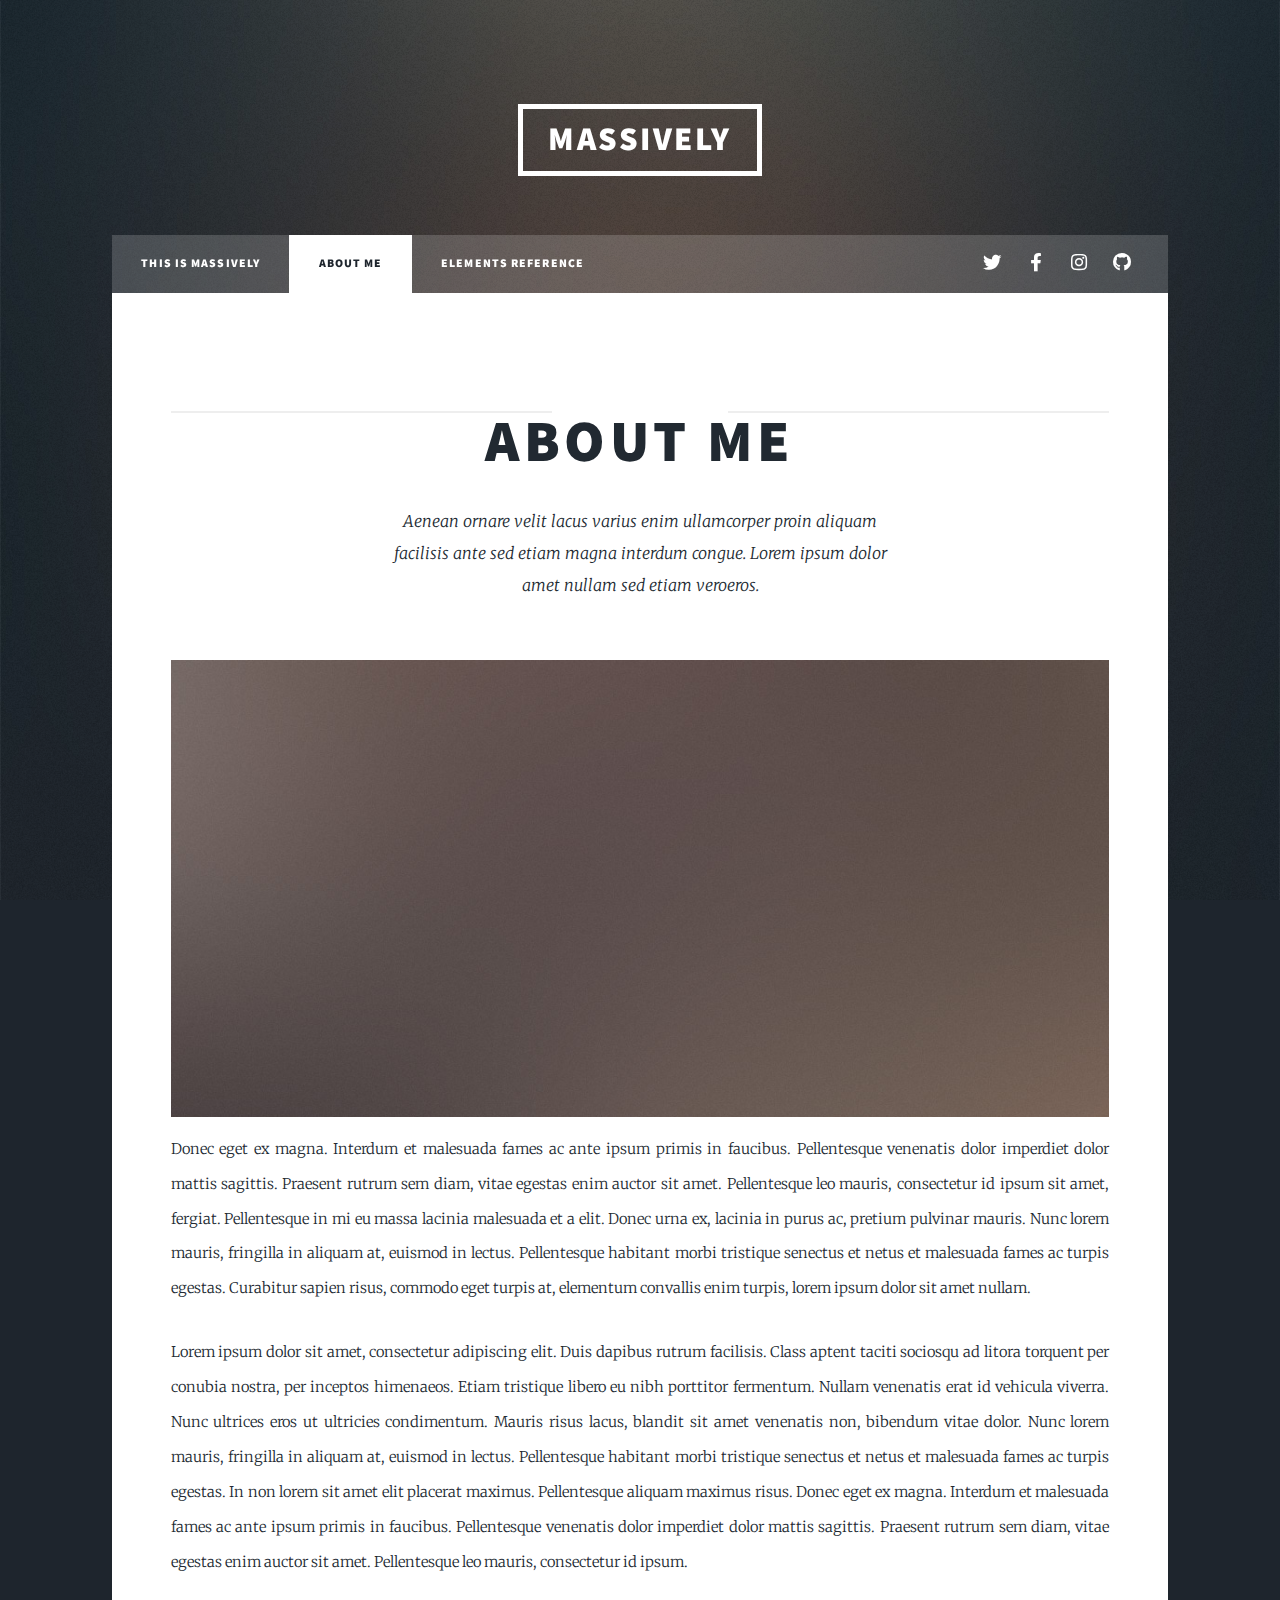
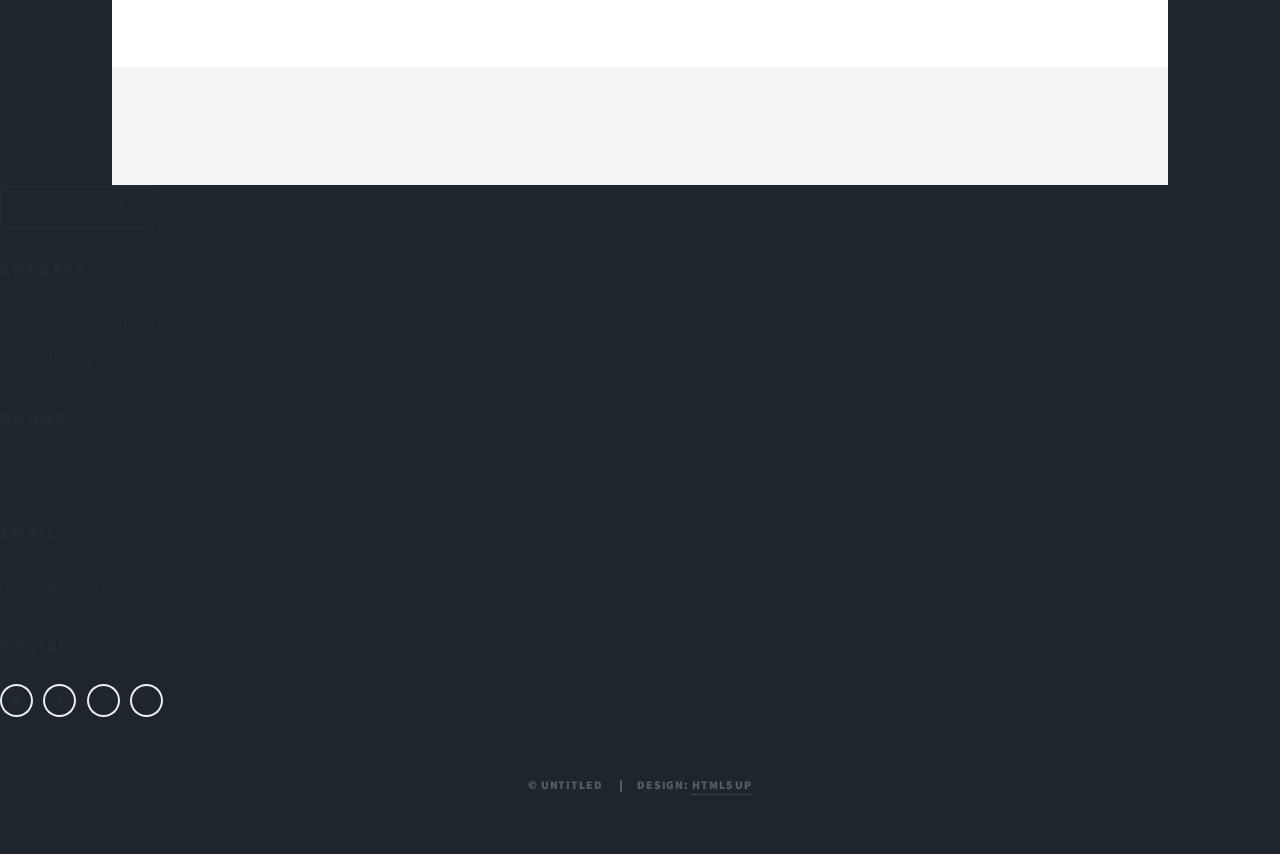
<file: generic.html>
<!DOCTYPE html>
<!--
	Massively by HTML5 UP
	html5up.net | @ajlkn
	Free for personal and commercial use under the CCA 3.0 license (html5up.net/license)
-->
<html>
  <head>
    <title>Generic Page - Massively by HTML5 UP</title>
    <meta charset="utf-8" />
    <meta
      name="viewport"
      content="width=device-width, initial-scale=1, user-scalable=no"
    />
    <link rel="stylesheet" href="assets/css/main.css" />
    <noscript
      ><link rel="stylesheet" href="assets/css/noscript.css"
    /></noscript>
  </head>
  <body class="is-preload">
    <!-- Wrapper -->
    <div id="wrapper">
      <!-- Header -->
      <header id="header">
        <a href="index.html" class="logo">Massively</a>
      </header>

      <!-- Nav -->
      <nav id="nav">
        <ul class="links">
          <li><a href="index.html">This is Massively</a></li>
          <li class="active"><a href="generic.html">About Me</a></li>
          <li><a href="elements.html">Elements Reference</a></li>
        </ul>
        <ul class="icons">
          <li>
            <a href="#" class="icon brands fa-twitter"
              ><span class="label">Twitter</span></a
            >
          </li>
          <li>
            <a href="#" class="icon brands fa-facebook-f"
              ><span class="label">Facebook</span></a
            >
          </li>
          <li>
            <a href="#" class="icon brands fa-instagram"
              ><span class="label">Instagram</span></a
            >
          </li>
          <li>
            <a href="#" class="icon brands fa-github"
              ><span class="label">GitHub</span></a
            >
          </li>
        </ul>
      </nav>

      <!-- Main -->
      <div id="main">
        <!-- Post -->
        <section class="post">
          <header class="major">
            <span class="date"></span>
            <h1>
             About Me<br />
              
            </h1>
            <p>
              Aenean ornare velit lacus varius enim ullamcorper proin aliquam<br />
              facilisis ante sed etiam magna interdum congue. Lorem ipsum
              dolor<br />
              amet nullam sed etiam veroeros.
            </p>
          </header>
          <div class="image main"><img src="images/pic01.jpg" alt="" /></div>
          <p>
            Donec eget ex magna. Interdum et malesuada fames ac ante ipsum
            primis in faucibus. Pellentesque venenatis dolor imperdiet dolor
            mattis sagittis. Praesent rutrum sem diam, vitae egestas enim auctor
            sit amet. Pellentesque leo mauris, consectetur id ipsum sit amet,
            fergiat. Pellentesque in mi eu massa lacinia malesuada et a elit.
            Donec urna ex, lacinia in purus ac, pretium pulvinar mauris. Nunc
            lorem mauris, fringilla in aliquam at, euismod in lectus.
            Pellentesque habitant morbi tristique senectus et netus et malesuada
            fames ac turpis egestas. Curabitur sapien risus, commodo eget turpis
            at, elementum convallis enim turpis, lorem ipsum dolor sit amet
            nullam.
          </p>
          <p>
            Lorem ipsum dolor sit amet, consectetur adipiscing elit. Duis
            dapibus rutrum facilisis. Class aptent taciti sociosqu ad litora
            torquent per conubia nostra, per inceptos himenaeos. Etiam tristique
            libero eu nibh porttitor fermentum. Nullam venenatis erat id
            vehicula viverra. Nunc ultrices eros ut ultricies condimentum.
            Mauris risus lacus, blandit sit amet venenatis non, bibendum vitae
            dolor. Nunc lorem mauris, fringilla in aliquam at, euismod in
            lectus. Pellentesque habitant morbi tristique senectus et netus et
            malesuada fames ac turpis egestas. In non lorem sit amet elit
            placerat maximus. Pellentesque aliquam maximus risus. Donec eget ex
            magna. Interdum et malesuada fames ac ante ipsum primis in faucibus.
            Pellentesque venenatis dolor imperdiet dolor mattis sagittis.
            Praesent rutrum sem diam, vitae egestas enim auctor sit amet.
            Pellentesque leo mauris, consectetur id ipsum.
          </p>
        </section>
      </div>

      <!-- Footer -->
      <footer id="footer">
        <section>
          <form method="post" action="#">                                         
              </div>
            </div>
            <ul class="actions">
              <li><input type="submit" value="Send Message" /></li>
            </ul>
          </form>
        </section>
        <section class="split contact">
          <section class="alt">
            <h3>Address</h3>
            <p>
              1234 Somewhere Road #87257<br />
              Nashville, TN 00000-0000
            </p>
          </section>
          <section>
            <h3>Phone</h3>
            <p><a href="#">(000) 000-0000</a></p>
          </section>
          <section>
            <h3>Email</h3>
            <p><a href="#">info@untitled.tld</a></p>
          </section>
          <section>
            <h3>Social</h3>
            <ul class="icons alt">
              <li>
                <a href="#" class="icon brands alt fa-twitter"
                  ><span class="label">Twitter</span></a
                >
              </li>
              <li>
                <a href="#" class="icon brands alt fa-facebook-f"
                  ><span class="label">Facebook</span></a
                >
              </li>
              <li>
                <a href="#" class="icon brands alt fa-instagram"
                  ><span class="label">Instagram</span></a
                >
              </li>
              <li>
                <a href="#" class="icon brands alt fa-github"
                  ><span class="label">GitHub</span></a
                >
              </li>
            </ul>
          </section>
        </section>
      </footer>

      <!-- Copyright -->
      <div id="copyright">
        <ul>
          <li>&copy; Untitled</li>
          <li>Design: <a href="https://html5up.net">HTML5 UP</a></li>
        </ul>
      </div>
    </div>

    <!-- Scripts -->
    <script src="assets/js/jquery.min.js"></script>
    <script src="assets/js/jquery.scrollex.min.js"></script>
    <script src="assets/js/jquery.scrolly.min.js"></script>
    <script src="assets/js/browser.min.js"></script>
    <script src="assets/js/breakpoints.min.js"></script>
    <script src="assets/js/util.js"></script>
    <script src="assets/js/main.js"></script>
  </body>
</html>
</file>
<file: assets/css/main.css>
@import url(fontawesome-all.min.css);
@import url("https://fonts.googleapis.com/css?family=Merriweather:300,700,300italic,700italic|Source+Sans+Pro:900");

/*
	Massively by HTML5 UP
	html5up.net | @ajlkn
	Free for personal and commercial use under the CCA 3.0 license (html5up.net/license)
*/

html,
body,
div,
span,
applet,
object,
iframe,
h1,
h2,
h3,
h4,
h5,
h6,
p,
blockquote,
pre,
a,
abbr,
acronym,
address,
big,
cite,
code,
del,
dfn,
em,
img,
ins,
kbd,
q,
s,
samp,
small,
strike,
strong,
sub,
sup,
tt,
var,
b,
u,
i,
center,
dl,
dt,
dd,
ol,
ul,
li,
fieldset,
form,
label,
legend,
table,
caption,
tbody,
tfoot,
thead,
tr,
th,
td,
article,
aside,
canvas,
details,
embed,
figure,
figcaption,
footer,
header,
hgroup,
menu,
nav,
output,
ruby,
section,
summary,
time,
mark,
audio,
video {
  margin: 0;
  padding: 0;
  border: 0;
  font-size: 100%;
  font: inherit;
  vertical-align: baseline;
}

article,
aside,
details,
figcaption,
figure,
footer,
header,
hgroup,
menu,
nav,
section {
  display: block;
}

body {
  line-height: 1;
}

ol,
ul {
  list-style: none;
}

blockquote,
q {
  quotes: none;
}

blockquote:before,
blockquote:after,
q:before,
q:after {
  content: "";
  content: none;
}

table {
  border-collapse: collapse;
  border-spacing: 0;
}

body {
  -webkit-text-size-adjust: none;
}

mark {
  background-color: transparent;
  color: inherit;
}

input::-moz-focus-inner {
  border: 0;
  padding: 0;
}

input,
select,
textarea {
  -moz-appearance: none;
  -webkit-appearance: none;
  -ms-appearance: none;
  appearance: none;
}

/* Basic */

@-ms-viewport {
  width: device-width;
}

body {
  -ms-overflow-style: scrollbar;
}

@media screen and (max-width: 480px) {
  html,
  body {
    min-width: 320px;
  }
}

html {
  box-sizing: border-box;
}

*,
*:before,
*:after {
  box-sizing: inherit;
}

body {
  background-color: #1e252d;
}

body.is-preload *,
body.is-preload *:before,
body.is-preload *:after {
  -moz-animation: none !important;
  -webkit-animation: none !important;
  -ms-animation: none !important;
  animation: none !important;
  -moz-transition: none !important;
  -webkit-transition: none !important;
  -ms-transition: none !important;
  transition: none !important;
}

/* Type */

html {
  font-size: 16pt;
}

@media screen and (max-width: 1680px) {
  html {
    font-size: 12pt;
  }
}

@media screen and (max-width: 1280px) {
  html {
    font-size: 11pt;
  }
}

@media screen and (max-width: 360px) {
  html {
    font-size: 10pt;
  }
}

body {
  color: #212931;
}

body,
input,
select,
textarea {
  font-family: "Merriweather", Georgia, serif;
  font-weight: 300;
  font-size: 1rem;
  line-height: 2.375;
}

a {
  -moz-transition: color 0.2s ease-in-out, background-color 0.2s ease-in-out,
    border-color 0.2s ease-in-out, box-shadow 0.2s ease-in-out;
  -webkit-transition: color 0.2s ease-in-out, background-color 0.2s ease-in-out,
    border-color 0.2s ease-in-out, box-shadow 0.2s ease-in-out;
  -ms-transition: color 0.2s ease-in-out, background-color 0.2s ease-in-out,
    border-color 0.2s ease-in-out, box-shadow 0.2s ease-in-out;
  transition: color 0.2s ease-in-out, background-color 0.2s ease-in-out,
    border-color 0.2s ease-in-out, box-shadow 0.2s ease-in-out;
  border-bottom: dotted 1px;
  text-decoration: none;
}

a:hover {
  border-bottom-color: transparent;
}

strong,
b {
  font-weight: 600;
}

em,
i {
  font-style: italic;
}

p {
  text-align: justify;
  margin: 0 0 2rem 0;
}

h1,
h2,
h3,
h4,
h5,
h6 {
  font-family: "Source Sans Pro", Helvetica, sans-serif;
  font-weight: 900;
  line-height: 1.5;
  letter-spacing: 0.075em;
  text-transform: uppercase;
  margin: 0 0 1rem 0;
}

h1 a,
h2 a,
h3 a,
h4 a,
h5 a,
h6 a {
  border-bottom: 0;
  color: inherit;
  text-decoration: none;
}

h1 {
  font-size: 4rem;
  line-height: 1.1;
  margin: 0 0 2rem 0;
}

h2 {
  font-size: 1.75rem;
  line-height: 1.3;
  margin: 0 0 1.5rem 0;
}

h3 {
  font-size: 1.25rem;
  margin: 0 0 1.5rem 0;
}

h4 {
  font-size: 1rem;
}

h5 {
  font-size: 0.9rem;
}

h6 {
  font-size: 0.8rem;
}

sub {
  font-size: 0.8rem;
  position: relative;
  top: 0.5rem;
}

sup {
  font-size: 0.8rem;
  position: relative;
  top: -0.5rem;
}

blockquote {
  border-left: solid 4px;
  font-style: italic;
  margin: 0 0 2rem 0;
  padding: 0.5rem 0 0.5rem 2rem;
}

code {
  border: solid 2px;
  font-family: "Courier New", monospace;
  font-size: 0.9rem;
  margin: 0 0.25rem;
  padding: 0.25rem 0.65rem;
}

pre {
  -webkit-overflow-scrolling: touch;
  font-family: "Courier New", monospace;
  font-size: 0.9rem;
  margin: 0 0 2rem 0;
}

pre code {
  display: block;
  line-height: 1.75;
  padding: 1rem 1.5rem;
  overflow-x: auto;
}

hr {
  border: 0;
  border-bottom: solid 2px;
  margin: 3rem 0;
}

hr.major {
  margin: 5rem 0;
}

.align-left {
  text-align: left;
}

.align-center {
  text-align: center;
}

.align-right {
  text-align: right;
}

input,
select,
textarea {
  color: #212931;
}

a {
  color: #212931;
  border-bottom-color: rgba(33, 41, 49, 0.5);
}

a:hover {
  border-bottom-color: transparent;
  color: #18bfef !important;
}

strong,
b {
  color: #212931;
}

h1,
h2,
h3,
h4,
h5,
h6 {
  color: #212931;
}

blockquote {
  border-left-color: #eeeeee;
}

code {
  background: rgba(220, 220, 220, 0.25);
  border-color: #eeeeee;
}

hr {
  border-bottom-color: #eeeeee;
}

/* Row */

.row {
  display: flex;
  flex-wrap: wrap;
  box-sizing: border-box;
  align-items: stretch;
}

.row > * {
  box-sizing: border-box;
}

.row.gtr-uniform > * > :last-child {
  margin-bottom: 0;
}

.row.aln-left {
  justify-content: flex-start;
}

.row.aln-center {
  justify-content: center;
}

.row.aln-right {
  justify-content: flex-end;
}

.row.aln-top {
  align-items: flex-start;
}

.row.aln-middle {
  align-items: center;
}

.row.aln-bottom {
  align-items: flex-end;
}

.row > .imp {
  order: -1;
}

.row > .col-1 {
  width: 8.33333%;
}

.row > .off-1 {
  margin-left: 8.33333%;
}

.row > .col-2 {
  width: 16.66667%;
}

.row > .off-2 {
  margin-left: 16.66667%;
}

.row > .col-3 {
  width: 25%;
}

.row > .off-3 {
  margin-left: 25%;
}

.row > .col-4 {
  width: 33.33333%;
}

.row > .off-4 {
  margin-left: 33.33333%;
}

.row > .col-5 {
  width: 41.66667%;
}

.row > .off-5 {
  margin-left: 41.66667%;
}

.row > .col-6 {
  width: 50%;
}

.row > .off-6 {
  margin-left: 50%;
}

.row > .col-7 {
  width: 58.33333%;
}

.row > .off-7 {
  margin-left: 58.33333%;
}

.row > .col-8 {
  width: 66.66667%;
}

.row > .off-8 {
  margin-left: 66.66667%;
}

.row > .col-9 {
  width: 75%;
}

.row > .off-9 {
  margin-left: 75%;
}

.row > .col-10 {
  width: 83.33333%;
}

.row > .off-10 {
  margin-left: 83.33333%;
}

.row > .col-11 {
  width: 91.66667%;
}

.row > .off-11 {
  margin-left: 91.66667%;
}

.row > .col-12 {
  width: 100%;
}

.row > .off-12 {
  margin-left: 100%;
}

.row.gtr-0 {
  margin-top: 0;
  margin-left: 0rem;
}

.row.gtr-0 > * {
  padding: 0 0 0 0rem;
}

.row.gtr-0.gtr-uniform {
  margin-top: 0rem;
}

.row.gtr-0.gtr-uniform > * {
  padding-top: 0rem;
}

.row.gtr-25 {
  margin-top: 0;
  margin-left: -0.375rem;
}

.row.gtr-25 > * {
  padding: 0 0 0 0.375rem;
}

.row.gtr-25.gtr-uniform {
  margin-top: -0.375rem;
}

.row.gtr-25.gtr-uniform > * {
  padding-top: 0.375rem;
}

.row.gtr-50 {
  margin-top: 0;
  margin-left: -0.75rem;
}

.row.gtr-50 > * {
  padding: 0 0 0 0.75rem;
}

.row.gtr-50.gtr-uniform {
  margin-top: -0.75rem;
}

.row.gtr-50.gtr-uniform > * {
  padding-top: 0.75rem;
}

.row {
  margin-top: 0;
  margin-left: -1.5rem;
}

.row > * {
  padding: 0 0 0 1.5rem;
}

.row.gtr-uniform {
  margin-top: -1.5rem;
}

.row.gtr-uniform > * {
  padding-top: 1.5rem;
}

.row.gtr-150 {
  margin-top: 0;
  margin-left: -2.25rem;
}

.row.gtr-150 > * {
  padding: 0 0 0 2.25rem;
}

.row.gtr-150.gtr-uniform {
  margin-top: -2.25rem;
}

.row.gtr-150.gtr-uniform > * {
  padding-top: 2.25rem;
}

.row.gtr-200 {
  margin-top: 0;
  margin-left: -3rem;
}

.row.gtr-200 > * {
  padding: 0 0 0 3rem;
}

.row.gtr-200.gtr-uniform {
  margin-top: -3rem;
}

.row.gtr-200.gtr-uniform > * {
  padding-top: 3rem;
}

@media screen and (max-width: 1680px) {
  .row {
    display: flex;
    flex-wrap: wrap;
    box-sizing: border-box;
    align-items: stretch;
  }

  .row > * {
    box-sizing: border-box;
  }

  .row.gtr-uniform > * > :last-child {
    margin-bottom: 0;
  }

  .row.aln-left {
    justify-content: flex-start;
  }

  .row.aln-center {
    justify-content: center;
  }

  .row.aln-right {
    justify-content: flex-end;
  }

  .row.aln-top {
    align-items: flex-start;
  }

  .row.aln-middle {
    align-items: center;
  }

  .row.aln-bottom {
    align-items: flex-end;
  }

  .row > .imp-xlarge {
    order: -1;
  }

  .row > .col-1-xlarge {
    width: 8.33333%;
  }

  .row > .off-1-xlarge {
    margin-left: 8.33333%;
  }

  .row > .col-2-xlarge {
    width: 16.66667%;
  }

  .row > .off-2-xlarge {
    margin-left: 16.66667%;
  }

  .row > .col-3-xlarge {
    width: 25%;
  }

  .row > .off-3-xlarge {
    margin-left: 25%;
  }

  .row > .col-4-xlarge {
    width: 33.33333%;
  }

  .row > .off-4-xlarge {
    margin-left: 33.33333%;
  }

  .row > .col-5-xlarge {
    width: 41.66667%;
  }

  .row > .off-5-xlarge {
    margin-left: 41.66667%;
  }

  .row > .col-6-xlarge {
    width: 50%;
  }

  .row > .off-6-xlarge {
    margin-left: 50%;
  }

  .row > .col-7-xlarge {
    width: 58.33333%;
  }

  .row > .off-7-xlarge {
    margin-left: 58.33333%;
  }

  .row > .col-8-xlarge {
    width: 66.66667%;
  }

  .row > .off-8-xlarge {
    margin-left: 66.66667%;
  }

  .row > .col-9-xlarge {
    width: 75%;
  }

  .row > .off-9-xlarge {
    margin-left: 75%;
  }

  .row > .col-10-xlarge {
    width: 83.33333%;
  }

  .row > .off-10-xlarge {
    margin-left: 83.33333%;
  }

  .row > .col-11-xlarge {
    width: 91.66667%;
  }

  .row > .off-11-xlarge {
    margin-left: 91.66667%;
  }

  .row > .col-12-xlarge {
    width: 100%;
  }

  .row > .off-12-xlarge {
    margin-left: 100%;
  }

  .row.gtr-0 {
    margin-top: 0;
    margin-left: 0rem;
  }

  .row.gtr-0 > * {
    padding: 0 0 0 0rem;
  }

  .row.gtr-0.gtr-uniform {
    margin-top: 0rem;
  }

  .row.gtr-0.gtr-uniform > * {
    padding-top: 0rem;
  }

  .row.gtr-25 {
    margin-top: 0;
    margin-left: -0.375rem;
  }

  .row.gtr-25 > * {
    padding: 0 0 0 0.375rem;
  }

  .row.gtr-25.gtr-uniform {
    margin-top: -0.375rem;
  }

  .row.gtr-25.gtr-uniform > * {
    padding-top: 0.375rem;
  }

  .row.gtr-50 {
    margin-top: 0;
    margin-left: -0.75rem;
  }

  .row.gtr-50 > * {
    padding: 0 0 0 0.75rem;
  }

  .row.gtr-50.gtr-uniform {
    margin-top: -0.75rem;
  }

  .row.gtr-50.gtr-uniform > * {
    padding-top: 0.75rem;
  }

  .row {
    margin-top: 0;
    margin-left: -1.5rem;
  }

  .row > * {
    padding: 0 0 0 1.5rem;
  }

  .row.gtr-uniform {
    margin-top: -1.5rem;
  }

  .row.gtr-uniform > * {
    padding-top: 1.5rem;
  }

  .row.gtr-150 {
    margin-top: 0;
    margin-left: -2.25rem;
  }

  .row.gtr-150 > * {
    padding: 0 0 0 2.25rem;
  }

  .row.gtr-150.gtr-uniform {
    margin-top: -2.25rem;
  }

  .row.gtr-150.gtr-uniform > * {
    padding-top: 2.25rem;
  }

  .row.gtr-200 {
    margin-top: 0;
    margin-left: -3rem;
  }

  .row.gtr-200 > * {
    padding: 0 0 0 3rem;
  }

  .row.gtr-200.gtr-uniform {
    margin-top: -3rem;
  }

  .row.gtr-200.gtr-uniform > * {
    padding-top: 3rem;
  }
}

@media screen and (max-width: 1280px) {
  .row {
    display: flex;
    flex-wrap: wrap;
    box-sizing: border-box;
    align-items: stretch;
  }

  .row > * {
    box-sizing: border-box;
  }

  .row.gtr-uniform > * > :last-child {
    margin-bottom: 0;
  }

  .row.aln-left {
    justify-content: flex-start;
  }

  .row.aln-center {
    justify-content: center;
  }

  .row.aln-right {
    justify-content: flex-end;
  }

  .row.aln-top {
    align-items: flex-start;
  }

  .row.aln-middle {
    align-items: center;
  }

  .row.aln-bottom {
    align-items: flex-end;
  }

  .row > .imp-large {
    order: -1;
  }

  .row > .col-1-large {
    width: 8.33333%;
  }

  .row > .off-1-large {
    margin-left: 8.33333%;
  }

  .row > .col-2-large {
    width: 16.66667%;
  }

  .row > .off-2-large {
    margin-left: 16.66667%;
  }

  .row > .col-3-large {
    width: 25%;
  }

  .row > .off-3-large {
    margin-left: 25%;
  }

  .row > .col-4-large {
    width: 33.33333%;
  }

  .row > .off-4-large {
    margin-left: 33.33333%;
  }

  .row > .col-5-large {
    width: 41.66667%;
  }

  .row > .off-5-large {
    margin-left: 41.66667%;
  }

  .row > .col-6-large {
    width: 50%;
  }

  .row > .off-6-large {
    margin-left: 50%;
  }

  .row > .col-7-large {
    width: 58.33333%;
  }

  .row > .off-7-large {
    margin-left: 58.33333%;
  }

  .row > .col-8-large {
    width: 66.66667%;
  }

  .row > .off-8-large {
    margin-left: 66.66667%;
  }

  .row > .col-9-large {
    width: 75%;
  }

  .row > .off-9-large {
    margin-left: 75%;
  }

  .row > .col-10-large {
    width: 83.33333%;
  }

  .row > .off-10-large {
    margin-left: 83.33333%;
  }

  .row > .col-11-large {
    width: 91.66667%;
  }

  .row > .off-11-large {
    margin-left: 91.66667%;
  }

  .row > .col-12-large {
    width: 100%;
  }

  .row > .off-12-large {
    margin-left: 100%;
  }

  .row.gtr-0 {
    margin-top: 0;
    margin-left: 0rem;
  }

  .row.gtr-0 > * {
    padding: 0 0 0 0rem;
  }

  .row.gtr-0.gtr-uniform {
    margin-top: 0rem;
  }

  .row.gtr-0.gtr-uniform > * {
    padding-top: 0rem;
  }

  .row.gtr-25 {
    margin-top: 0;
    margin-left: -0.375rem;
  }

  .row.gtr-25 > * {
    padding: 0 0 0 0.375rem;
  }

  .row.gtr-25.gtr-uniform {
    margin-top: -0.375rem;
  }

  .row.gtr-25.gtr-uniform > * {
    padding-top: 0.375rem;
  }

  .row.gtr-50 {
    margin-top: 0;
    margin-left: -0.75rem;
  }

  .row.gtr-50 > * {
    padding: 0 0 0 0.75rem;
  }

  .row.gtr-50.gtr-uniform {
    margin-top: -0.75rem;
  }

  .row.gtr-50.gtr-uniform > * {
    padding-top: 0.75rem;
  }

  .row {
    margin-top: 0;
    margin-left: -1.5rem;
  }

  .row > * {
    padding: 0 0 0 1.5rem;
  }

  .row.gtr-uniform {
    margin-top: -1.5rem;
  }

  .row.gtr-uniform > * {
    padding-top: 1.5rem;
  }

  .row.gtr-150 {
    margin-top: 0;
    margin-left: -2.25rem;
  }

  .row.gtr-150 > * {
    padding: 0 0 0 2.25rem;
  }

  .row.gtr-150.gtr-uniform {
    margin-top: -2.25rem;
  }

  .row.gtr-150.gtr-uniform > * {
    padding-top: 2.25rem;
  }

  .row.gtr-200 {
    margin-top: 0;
    margin-left: -3rem;
  }

  .row.gtr-200 > * {
    padding: 0 0 0 3rem;
  }

  .row.gtr-200.gtr-uniform {
    margin-top: -3rem;
  }

  .row.gtr-200.gtr-uniform > * {
    padding-top: 3rem;
  }
}

@media screen and (max-width: 980px) {
  .row {
    display: flex;
    flex-wrap: wrap;
    box-sizing: border-box;
    align-items: stretch;
  }

  .row > * {
    box-sizing: border-box;
  }

  .row.gtr-uniform > * > :last-child {
    margin-bottom: 0;
  }

  .row.aln-left {
    justify-content: flex-start;
  }

  .row.aln-center {
    justify-content: center;
  }

  .row.aln-right {
    justify-content: flex-end;
  }

  .row.aln-top {
    align-items: flex-start;
  }

  .row.aln-middle {
    align-items: center;
  }

  .row.aln-bottom {
    align-items: flex-end;
  }

  .row > .imp-medium {
    order: -1;
  }

  .row > .col-1-medium {
    width: 8.33333%;
  }

  .row > .off-1-medium {
    margin-left: 8.33333%;
  }

  .row > .col-2-medium {
    width: 16.66667%;
  }

  .row > .off-2-medium {
    margin-left: 16.66667%;
  }

  .row > .col-3-medium {
    width: 25%;
  }

  .row > .off-3-medium {
    margin-left: 25%;
  }

  .row > .col-4-medium {
    width: 33.33333%;
  }

  .row > .off-4-medium {
    margin-left: 33.33333%;
  }

  .row > .col-5-medium {
    width: 41.66667%;
  }

  .row > .off-5-medium {
    margin-left: 41.66667%;
  }

  .row > .col-6-medium {
    width: 50%;
  }

  .row > .off-6-medium {
    margin-left: 50%;
  }

  .row > .col-7-medium {
    width: 58.33333%;
  }

  .row > .off-7-medium {
    margin-left: 58.33333%;
  }

  .row > .col-8-medium {
    width: 66.66667%;
  }

  .row > .off-8-medium {
    margin-left: 66.66667%;
  }

  .row > .col-9-medium {
    width: 75%;
  }

  .row > .off-9-medium {
    margin-left: 75%;
  }

  .row > .col-10-medium {
    width: 83.33333%;
  }

  .row > .off-10-medium {
    margin-left: 83.33333%;
  }

  .row > .col-11-medium {
    width: 91.66667%;
  }

  .row > .off-11-medium {
    margin-left: 91.66667%;
  }

  .row > .col-12-medium {
    width: 100%;
  }

  .row > .off-12-medium {
    margin-left: 100%;
  }

  .row.gtr-0 {
    margin-top: 0;
    margin-left: 0rem;
  }

  .row.gtr-0 > * {
    padding: 0 0 0 0rem;
  }

  .row.gtr-0.gtr-uniform {
    margin-top: 0rem;
  }

  .row.gtr-0.gtr-uniform > * {
    padding-top: 0rem;
  }

  .row.gtr-25 {
    margin-top: 0;
    margin-left: -0.375rem;
  }

  .row.gtr-25 > * {
    padding: 0 0 0 0.375rem;
  }

  .row.gtr-25.gtr-uniform {
    margin-top: -0.375rem;
  }

  .row.gtr-25.gtr-uniform > * {
    padding-top: 0.375rem;
  }

  .row.gtr-50 {
    margin-top: 0;
    margin-left: -0.75rem;
  }

  .row.gtr-50 > * {
    padding: 0 0 0 0.75rem;
  }

  .row.gtr-50.gtr-uniform {
    margin-top: -0.75rem;
  }

  .row.gtr-50.gtr-uniform > * {
    padding-top: 0.75rem;
  }

  .row {
    margin-top: 0;
    margin-left: -1.5rem;
  }

  .row > * {
    padding: 0 0 0 1.5rem;
  }

  .row.gtr-uniform {
    margin-top: -1.5rem;
  }

  .row.gtr-uniform > * {
    padding-top: 1.5rem;
  }

  .row.gtr-150 {
    margin-top: 0;
    margin-left: -2.25rem;
  }

  .row.gtr-150 > * {
    padding: 0 0 0 2.25rem;
  }

  .row.gtr-150.gtr-uniform {
    margin-top: -2.25rem;
  }

  .row.gtr-150.gtr-uniform > * {
    padding-top: 2.25rem;
  }

  .row.gtr-200 {
    margin-top: 0;
    margin-left: -3rem;
  }

  .row.gtr-200 > * {
    padding: 0 0 0 3rem;
  }

  .row.gtr-200.gtr-uniform {
    margin-top: -3rem;
  }

  .row.gtr-200.gtr-uniform > * {
    padding-top: 3rem;
  }
}

@media screen and (max-width: 736px) {
  .row {
    display: flex;
    flex-wrap: wrap;
    box-sizing: border-box;
    align-items: stretch;
  }

  .row > * {
    box-sizing: border-box;
  }

  .row.gtr-uniform > * > :last-child {
    margin-bottom: 0;
  }

  .row.aln-left {
    justify-content: flex-start;
  }

  .row.aln-center {
    justify-content: center;
  }

  .row.aln-right {
    justify-content: flex-end;
  }

  .row.aln-top {
    align-items: flex-start;
  }

  .row.aln-middle {
    align-items: center;
  }

  .row.aln-bottom {
    align-items: flex-end;
  }

  .row > .imp-small {
    order: -1;
  }

  .row > .col-1-small {
    width: 8.33333%;
  }

  .row > .off-1-small {
    margin-left: 8.33333%;
  }

  .row > .col-2-small {
    width: 16.66667%;
  }

  .row > .off-2-small {
    margin-left: 16.66667%;
  }

  .row > .col-3-small {
    width: 25%;
  }

  .row > .off-3-small {
    margin-left: 25%;
  }

  .row > .col-4-small {
    width: 33.33333%;
  }

  .row > .off-4-small {
    margin-left: 33.33333%;
  }

  .row > .col-5-small {
    width: 41.66667%;
  }

  .row > .off-5-small {
    margin-left: 41.66667%;
  }

  .row > .col-6-small {
    width: 50%;
  }

  .row > .off-6-small {
    margin-left: 50%;
  }

  .row > .col-7-small {
    width: 58.33333%;
  }

  .row > .off-7-small {
    margin-left: 58.33333%;
  }

  .row > .col-8-small {
    width: 66.66667%;
  }

  .row > .off-8-small {
    margin-left: 66.66667%;
  }

  .row > .col-9-small {
    width: 75%;
  }

  .row > .off-9-small {
    margin-left: 75%;
  }

  .row > .col-10-small {
    width: 83.33333%;
  }

  .row > .off-10-small {
    margin-left: 83.33333%;
  }

  .row > .col-11-small {
    width: 91.66667%;
  }

  .row > .off-11-small {
    margin-left: 91.66667%;
  }

  .row > .col-12-small {
    width: 100%;
  }

  .row > .off-12-small {
    margin-left: 100%;
  }

  .row.gtr-0 {
    margin-top: 0;
    margin-left: 0rem;
  }

  .row.gtr-0 > * {
    padding: 0 0 0 0rem;
  }

  .row.gtr-0.gtr-uniform {
    margin-top: 0rem;
  }

  .row.gtr-0.gtr-uniform > * {
    padding-top: 0rem;
  }

  .row.gtr-25 {
    margin-top: 0;
    margin-left: -0.375rem;
  }

  .row.gtr-25 > * {
    padding: 0 0 0 0.375rem;
  }

  .row.gtr-25.gtr-uniform {
    margin-top: -0.375rem;
  }

  .row.gtr-25.gtr-uniform > * {
    padding-top: 0.375rem;
  }

  .row.gtr-50 {
    margin-top: 0;
    margin-left: -0.75rem;
  }

  .row.gtr-50 > * {
    padding: 0 0 0 0.75rem;
  }

  .row.gtr-50.gtr-uniform {
    margin-top: -0.75rem;
  }

  .row.gtr-50.gtr-uniform > * {
    padding-top: 0.75rem;
  }

  .row {
    margin-top: 0;
    margin-left: -1.5rem;
  }

  .row > * {
    padding: 0 0 0 1.5rem;
  }

  .row.gtr-uniform {
    margin-top: -1.5rem;
  }

  .row.gtr-uniform > * {
    padding-top: 1.5rem;
  }

  .row.gtr-150 {
    margin-top: 0;
    margin-left: -2.25rem;
  }

  .row.gtr-150 > * {
    padding: 0 0 0 2.25rem;
  }

  .row.gtr-150.gtr-uniform {
    margin-top: -2.25rem;
  }

  .row.gtr-150.gtr-uniform > * {
    padding-top: 2.25rem;
  }

  .row.gtr-200 {
    margin-top: 0;
    margin-left: -3rem;
  }

  .row.gtr-200 > * {
    padding: 0 0 0 3rem;
  }

  .row.gtr-200.gtr-uniform {
    margin-top: -3rem;
  }

  .row.gtr-200.gtr-uniform > * {
    padding-top: 3rem;
  }
}

@media screen and (max-width: 480px) {
  .row {
    display: flex;
    flex-wrap: wrap;
    box-sizing: border-box;
    align-items: stretch;
  }

  .row > * {
    box-sizing: border-box;
  }

  .row.gtr-uniform > * > :last-child {
    margin-bottom: 0;
  }

  .row.aln-left {
    justify-content: flex-start;
  }

  .row.aln-center {
    justify-content: center;
  }

  .row.aln-right {
    justify-content: flex-end;
  }

  .row.aln-top {
    align-items: flex-start;
  }

  .row.aln-middle {
    align-items: center;
  }

  .row.aln-bottom {
    align-items: flex-end;
  }

  .row > .imp-xsmall {
    order: -1;
  }

  .row > .col-1-xsmall {
    width: 8.33333%;
  }

  .row > .off-1-xsmall {
    margin-left: 8.33333%;
  }

  .row > .col-2-xsmall {
    width: 16.66667%;
  }

  .row > .off-2-xsmall {
    margin-left: 16.66667%;
  }

  .row > .col-3-xsmall {
    width: 25%;
  }

  .row > .off-3-xsmall {
    margin-left: 25%;
  }

  .row > .col-4-xsmall {
    width: 33.33333%;
  }

  .row > .off-4-xsmall {
    margin-left: 33.33333%;
  }

  .row > .col-5-xsmall {
    width: 41.66667%;
  }

  .row > .off-5-xsmall {
    margin-left: 41.66667%;
  }

  .row > .col-6-xsmall {
    width: 50%;
  }

  .row > .off-6-xsmall {
    margin-left: 50%;
  }

  .row > .col-7-xsmall {
    width: 58.33333%;
  }

  .row > .off-7-xsmall {
    margin-left: 58.33333%;
  }

  .row > .col-8-xsmall {
    width: 66.66667%;
  }

  .row > .off-8-xsmall {
    margin-left: 66.66667%;
  }

  .row > .col-9-xsmall {
    width: 75%;
  }

  .row > .off-9-xsmall {
    margin-left: 75%;
  }

  .row > .col-10-xsmall {
    width: 83.33333%;
  }

  .row > .off-10-xsmall {
    margin-left: 83.33333%;
  }

  .row > .col-11-xsmall {
    width: 91.66667%;
  }

  .row > .off-11-xsmall {
    margin-left: 91.66667%;
  }

  .row > .col-12-xsmall {
    width: 100%;
  }

  .row > .off-12-xsmall {
    margin-left: 100%;
  }

  .row.gtr-0 {
    margin-top: 0;
    margin-left: 0rem;
  }

  .row.gtr-0 > * {
    padding: 0 0 0 0rem;
  }

  .row.gtr-0.gtr-uniform {
    margin-top: 0rem;
  }

  .row.gtr-0.gtr-uniform > * {
    padding-top: 0rem;
  }

  .row.gtr-25 {
    margin-top: 0;
    margin-left: -0.375rem;
  }

  .row.gtr-25 > * {
    padding: 0 0 0 0.375rem;
  }

  .row.gtr-25.gtr-uniform {
    margin-top: -0.375rem;
  }

  .row.gtr-25.gtr-uniform > * {
    padding-top: 0.375rem;
  }

  .row.gtr-50 {
    margin-top: 0;
    margin-left: -0.75rem;
  }

  .row.gtr-50 > * {
    padding: 0 0 0 0.75rem;
  }

  .row.gtr-50.gtr-uniform {
    margin-top: -0.75rem;
  }

  .row.gtr-50.gtr-uniform > * {
    padding-top: 0.75rem;
  }

  .row {
    margin-top: 0;
    margin-left: -1.5rem;
  }

  .row > * {
    padding: 0 0 0 1.5rem;
  }

  .row.gtr-uniform {
    margin-top: -1.5rem;
  }

  .row.gtr-uniform > * {
    padding-top: 1.5rem;
  }

  .row.gtr-150 {
    margin-top: 0;
    margin-left: -2.25rem;
  }

  .row.gtr-150 > * {
    padding: 0 0 0 2.25rem;
  }

  .row.gtr-150.gtr-uniform {
    margin-top: -2.25rem;
  }

  .row.gtr-150.gtr-uniform > * {
    padding-top: 2.25rem;
  }

  .row.gtr-200 {
    margin-top: 0;
    margin-left: -3rem;
  }

  .row.gtr-200 > * {
    padding: 0 0 0 3rem;
  }

  .row.gtr-200.gtr-uniform {
    margin-top: -3rem;
  }

  .row.gtr-200.gtr-uniform > * {
    padding-top: 3rem;
  }
}

@media screen and (max-width: 360px) {
  .row {
    display: flex;
    flex-wrap: wrap;
    box-sizing: border-box;
    align-items: stretch;
  }

  .row > * {
    box-sizing: border-box;
  }

  .row.gtr-uniform > * > :last-child {
    margin-bottom: 0;
  }

  .row.aln-left {
    justify-content: flex-start;
  }

  .row.aln-center {
    justify-content: center;
  }

  .row.aln-right {
    justify-content: flex-end;
  }

  .row.aln-top {
    align-items: flex-start;
  }

  .row.aln-middle {
    align-items: center;
  }

  .row.aln-bottom {
    align-items: flex-end;
  }

  .row > .imp-xxsmall {
    order: -1;
  }

  .row > .col-1-xxsmall {
    width: 8.33333%;
  }

  .row > .off-1-xxsmall {
    margin-left: 8.33333%;
  }

  .row > .col-2-xxsmall {
    width: 16.66667%;
  }

  .row > .off-2-xxsmall {
    margin-left: 16.66667%;
  }

  .row > .col-3-xxsmall {
    width: 25%;
  }

  .row > .off-3-xxsmall {
    margin-left: 25%;
  }

  .row > .col-4-xxsmall {
    width: 33.33333%;
  }

  .row > .off-4-xxsmall {
    margin-left: 33.33333%;
  }

  .row > .col-5-xxsmall {
    width: 41.66667%;
  }

  .row > .off-5-xxsmall {
    margin-left: 41.66667%;
  }

  .row > .col-6-xxsmall {
    width: 50%;
  }

  .row > .off-6-xxsmall {
    margin-left: 50%;
  }

  .row > .col-7-xxsmall {
    width: 58.33333%;
  }

  .row > .off-7-xxsmall {
    margin-left: 58.33333%;
  }

  .row > .col-8-xxsmall {
    width: 66.66667%;
  }

  .row > .off-8-xxsmall {
    margin-left: 66.66667%;
  }

  .row > .col-9-xxsmall {
    width: 75%;
  }

  .row > .off-9-xxsmall {
    margin-left: 75%;
  }

  .row > .col-10-xxsmall {
    width: 83.33333%;
  }

  .row > .off-10-xxsmall {
    margin-left: 83.33333%;
  }

  .row > .col-11-xxsmall {
    width: 91.66667%;
  }

  .row > .off-11-xxsmall {
    margin-left: 91.66667%;
  }

  .row > .col-12-xxsmall {
    width: 100%;
  }

  .row > .off-12-xxsmall {
    margin-left: 100%;
  }

  .row.gtr-0 {
    margin-top: 0;
    margin-left: 0rem;
  }

  .row.gtr-0 > * {
    padding: 0 0 0 0rem;
  }

  .row.gtr-0.gtr-uniform {
    margin-top: 0rem;
  }

  .row.gtr-0.gtr-uniform > * {
    padding-top: 0rem;
  }

  .row.gtr-25 {
    margin-top: 0;
    margin-left: -0.375rem;
  }

  .row.gtr-25 > * {
    padding: 0 0 0 0.375rem;
  }

  .row.gtr-25.gtr-uniform {
    margin-top: -0.375rem;
  }

  .row.gtr-25.gtr-uniform > * {
    padding-top: 0.375rem;
  }

  .row.gtr-50 {
    margin-top: 0;
    margin-left: -0.75rem;
  }

  .row.gtr-50 > * {
    padding: 0 0 0 0.75rem;
  }

  .row.gtr-50.gtr-uniform {
    margin-top: -0.75rem;
  }

  .row.gtr-50.gtr-uniform > * {
    padding-top: 0.75rem;
  }

  .row {
    margin-top: 0;
    margin-left: -1.5rem;
  }

  .row > * {
    padding: 0 0 0 1.5rem;
  }

  .row.gtr-uniform {
    margin-top: -1.5rem;
  }

  .row.gtr-uniform > * {
    padding-top: 1.5rem;
  }

  .row.gtr-150 {
    margin-top: 0;
    margin-left: -2.25rem;
  }

  .row.gtr-150 > * {
    padding: 0 0 0 2.25rem;
  }

  .row.gtr-150.gtr-uniform {
    margin-top: -2.25rem;
  }

  .row.gtr-150.gtr-uniform > * {
    padding-top: 2.25rem;
  }

  .row.gtr-200 {
    margin-top: 0;
    margin-left: -3rem;
  }

  .row.gtr-200 > * {
    padding: 0 0 0 3rem;
  }

  .row.gtr-200.gtr-uniform {
    margin-top: -3rem;
  }

  .row.gtr-200.gtr-uniform > * {
    padding-top: 3rem;
  }
}

/* Box */

.box {
  border: solid 2px;
  margin-bottom: 2rem;
  padding: 1.5rem;
}

.box > :last-child,
.box > :last-child > :last-child,
.box > :last-child > :last-child > :last-child {
  margin-bottom: 0;
}

.box.alt {
  border: 0;
  border-radius: 0;
  padding: 0;
}

.box {
  border-color: #eeeeee;
}

/* Button */

input[type="submit"],
input[type="reset"],
input[type="button"],
button,
.button {
  -moz-appearance: none;
  -webkit-appearance: none;
  -ms-appearance: none;
  appearance: none;
  -moz-transition: background-color 0.2s ease-in-out,
    box-shadow 0.2s ease-in-out, color 0.2s ease-in-out;
  -webkit-transition: background-color 0.2s ease-in-out,
    box-shadow 0.2s ease-in-out, color 0.2s ease-in-out;
  -ms-transition: background-color 0.2s ease-in-out, box-shadow 0.2s ease-in-out,
    color 0.2s ease-in-out;
  transition: background-color 0.2s ease-in-out, box-shadow 0.2s ease-in-out,
    color 0.2s ease-in-out;
  border: 0;
  border-radius: 0;
  cursor: pointer;
  display: inline-block;
  font-family: "Source Sans Pro", Helvetica, sans-serif;
  font-size: 0.8rem;
  font-weight: 900;
  letter-spacing: 0.075em;
  height: 3rem;
  line-height: 3rem;
  padding: 0 2rem;
  text-align: center;
  text-decoration: none;
  text-transform: uppercase;
  white-space: nowrap;
}

input[type="submit"].icon:before,
input[type="reset"].icon:before,
input[type="button"].icon:before,
button.icon:before,
.button.icon:before {
  margin-right: 0.5rem;
}

input[type="submit"].icon.solo,
input[type="reset"].icon.solo,
input[type="button"].icon.solo,
button.icon.solo,
.button.icon.solo {
  position: relative;
  width: 4rem;
  height: 4rem;
  line-height: 4rem;
  border-radius: 4rem;
  text-indent: 4rem;
  overflow: hidden;
  padding: 0;
  white-space: nowrap;
}

input[type="submit"].icon.solo:before,
input[type="reset"].icon.solo:before,
input[type="button"].icon.solo:before,
button.icon.solo:before,
.button.icon.solo:before {
  position: absolute;
  display: block;
  top: 0;
  left: 0;
  width: inherit;
  height: inherit;
  line-height: inherit;
  font-size: 1.25rem;
  margin-right: 0;
  text-align: center;
  text-indent: 0;
}

input[type="submit"].fit,
input[type="reset"].fit,
input[type="button"].fit,
button.fit,
.button.fit {
  width: 100%;
}

input[type="submit"].small,
input[type="reset"].small,
input[type="button"].small,
button.small,
.button.small {
  font-size: 0.7rem;
  height: 2.5rem;
  line-height: 2.5rem;
  padding: 0 1.5rem;
}

input[type="submit"].large,
input[type="reset"].large,
input[type="button"].large,
button.large,
.button.large {
  font-size: 0.9rem;
  height: 3.5rem;
  line-height: 3.5rem;
  padding: 0 2.75rem;
}

@media screen and (max-width: 980px) {
  input[type="submit"],
  input[type="reset"],
  input[type="button"],
  button,
  .button {
    font-size: 0.9rem;
    height: 3.25rem;
    line-height: 3.25rem;
  }

  input[type="submit"].large,
  input[type="reset"].large,
  input[type="button"].large,
  button.large,
  .button.large {
    font-size: 1rem;
    height: 3.75rem;
    line-height: 3.75rem;
  }
}

input[type="submit"].disabled,
input[type="submit"]:disabled,
input[type="reset"].disabled,
input[type="reset"]:disabled,
input[type="button"].disabled,
input[type="button"]:disabled,
button.disabled,
button:disabled,
.button.disabled,
.button:disabled {
  pointer-events: none;
  opacity: 0.25;
}

input[type="submit"],
input[type="reset"],
input[type="button"],
button,
.button {
  background-color: transparent;
  box-shadow: inset 0 0 0 2px #212931;
  color: #212931 !important;
}

input[type="submit"]:hover,
input[type="reset"]:hover,
input[type="button"]:hover,
button:hover,
.button:hover {
  box-shadow: inset 0 0 0 2px #18bfef;
  color: #18bfef !important;
}

input[type="submit"].primary,
input[type="reset"].primary,
input[type="button"].primary,
button.primary,
.button.primary {
  background-color: #212931;
  box-shadow: none;
  color: #ffffff !important;
}

input[type="submit"].primary:hover,
input[type="reset"].primary:hover,
input[type="button"].primary:hover,
button.primary:hover,
.button.primary:hover {
  background-color: #18bfef;
}

/* Form */

form {
  margin: 0 0 2rem 0;
}

form > :last-child {
  margin-bottom: 0;
}

form > .fields {
  display: -moz-flex;
  display: -webkit-flex;
  display: -ms-flex;
  display: flex;
  -moz-flex-wrap: wrap;
  -webkit-flex-wrap: wrap;
  -ms-flex-wrap: wrap;
  flex-wrap: wrap;
  width: calc(100% + 3rem);
  margin: -1.5rem 0 2rem -1.5rem;
}

form > .fields > .field {
  -moz-flex-grow: 0;
  -webkit-flex-grow: 0;
  -ms-flex-grow: 0;
  flex-grow: 0;
  -moz-flex-shrink: 0;
  -webkit-flex-shrink: 0;
  -ms-flex-shrink: 0;
  flex-shrink: 0;
  padding: 1.5rem 0 0 1.5rem;
  width: calc(100% - 1.5rem);
}

form > .fields > .field.half {
  width: calc(50% - 0.75rem);
}

form > .fields > .field.third {
  width: calc(100% / 3 - 0.5rem);
}

form > .fields > .field.quarter {
  width: calc(25% - 0.375rem);
}

@media screen and (max-width: 480px) {
  form > .fields {
    width: calc(100% + 3rem);
    margin: -1.5rem 0 2rem -1.5rem;
  }

  form > .fields > .field {
    padding: 1.5rem 0 0 1.5rem;
    width: calc(100% - 1.5rem);
  }

  form > .fields > .field.half {
    width: calc(100% - 1.5rem);
  }

  form > .fields > .field.third {
    width: calc(100% - 1.5rem);
  }

  form > .fields > .field.quarter {
    width: calc(100% - 1.5rem);
  }
}

label {
  display: block;
  font-family: "Source Sans Pro", Helvetica, sans-serif;
  font-weight: 900;
  line-height: 1.5;
  letter-spacing: 0.075em;
  font-size: 0.8rem;
  text-transform: uppercase;
  margin: 0 0 0.75rem 0;
}

@media screen and (max-width: 980px) {
  label {
    font-size: 0.9rem;
  }
}

input[type="text"],
input[type="password"],
input[type="email"],
select,
textarea {
  -moz-appearance: none;
  -webkit-appearance: none;
  -ms-appearance: none;
  appearance: none;
  background: transparent;
  border-radius: 0;
  border: solid 2px;
  color: inherit;
  display: block;
  outline: 0;
  padding: 0 1rem;
  text-decoration: none;
  width: 100%;
}

input[type="text"]:invalid,
input[type="password"]:invalid,
input[type="email"]:invalid,
select:invalid,
textarea:invalid {
  box-shadow: none;
}

select {
  background-size: 1.25rem;
  background-repeat: no-repeat;
  background-position: calc(100% - 1rem) center;
  height: 3rem;
  padding-right: 3rem;
  text-overflow: ellipsis;
}

select:focus::-ms-value {
  background-color: transparent;
}

select::-ms-expand {
  display: none;
}

input[type="text"],
input[type="password"],
input[type="email"],
select {
  height: 3rem;
}

textarea {
  padding: 0.75rem 1rem;
}

input[type="checkbox"],
input[type="radio"] {
  -moz-appearance: none;
  -webkit-appearance: none;
  -ms-appearance: none;
  appearance: none;
  display: block;
  float: left;
  margin-right: -2rem;
  opacity: 0;
  width: 1rem;
  z-index: -1;
}

input[type="checkbox"] + label,
input[type="radio"] + label {
  text-decoration: none;
  cursor: pointer;
  display: inline-block;
  font-size: 1rem;
  letter-spacing: 0;
  font-family: "Merriweather", Georgia, serif;
  text-transform: none;
  font-weight: 300;
  padding-left: 2.8rem;
  padding-right: 1rem;
  position: relative;
}

input[type="checkbox"] + label:before,
input[type="radio"] + label:before {
  -moz-osx-font-smoothing: grayscale;
  -webkit-font-smoothing: antialiased;
  display: inline-block;
  font-style: normal;
  font-variant: normal;
  text-rendering: auto;
  line-height: 1;
  text-transform: none !important;
  font-family: "Font Awesome 5 Free";
  font-weight: 900;
}

input[type="checkbox"] + label:before,
input[type="radio"] + label:before {
  border-radius: 0;
  border: solid 2px;
  content: "";
  display: inline-block;
  font-size: 0.8rem;
  height: 1.8rem;
  left: 0;
  line-height: 1.65rem;
  position: absolute;
  text-align: center;
  top: -0.125rem;
  width: 1.8rem;
}

input[type="checkbox"]:checked + label:before,
input[type="radio"]:checked + label:before {
  content: "\f00c";
}

input[type="checkbox"] + label:before {
  border-radius: 0;
}

input[type="radio"] + label:before {
  border-radius: 100%;
}

::-webkit-input-placeholder {
  opacity: 1;
}

:-moz-placeholder {
  opacity: 1;
}

::-moz-placeholder {
  opacity: 1;
}

:-ms-input-placeholder {
  opacity: 1;
}

label {
  color: #212931;
}

input[type="text"],
input[type="password"],
input[type="email"],
select,
textarea {
  border-color: #eeeeee;
}

input[type="text"]:focus,
input[type="password"]:focus,
input[type="email"]:focus,
select:focus,
textarea:focus {
  border-color: #18bfef;
}

select {
  background-image: url("data:image/svg+xml;charset=utf8,%3Csvg xmlns='http://www.w3.org/2000/svg' width='40' height='40' preserveAspectRatio='none' viewBox='0 0 40 40'%3E%3Cpath d='M9.4,12.3l10.4,10.4l10.4-10.4c0.2-0.2,0.5-0.4,0.9-0.4c0.3,0,0.6,0.1,0.9,0.4l3.3,3.3c0.2,0.2,0.4,0.5,0.4,0.9 c0,0.4-0.1,0.6-0.4,0.9L20.7,31.9c-0.2,0.2-0.5,0.4-0.9,0.4c-0.3,0-0.6-0.1-0.9-0.4L4.3,17.3c-0.2-0.2-0.4-0.5-0.4-0.9 c0-0.4,0.1-0.6,0.4-0.9l3.3-3.3c0.2-0.2,0.5-0.4,0.9-0.4S9.1,12.1,9.4,12.3z' fill='%23eeeeee' /%3E%3C/svg%3E");
}

select option {
  background-color: #ffffff;
  color: #212931;
}

.select-wrapper:before {
  color: #eeeeee;
}

input[type="checkbox"] + label,
input[type="radio"] + label {
  color: #212931;
}

input[type="checkbox"] + label:before,
input[type="radio"] + label:before {
  border-color: #eeeeee;
}

input[type="checkbox"]:checked + label:before,
input[type="radio"]:checked + label:before {
  background-color: #212931;
  border-color: #212931;
  color: #ffffff;
}

input[type="checkbox"]:focus + label:before,
input[type="radio"]:focus + label:before {
  border-color: #18bfef;
}

::-webkit-input-placeholder {
  color: #909498 !important;
}

:-moz-placeholder {
  color: #909498 !important;
}

::-moz-placeholder {
  color: #909498 !important;
}

:-ms-input-placeholder {
  color: #909498 !important;
}

.formerize-placeholder {
  color: #909498 !important;
}

/* Icon */

.icon {
  text-decoration: none;
  border-bottom: none;
  position: relative;
}

.icon:before {
  -moz-osx-font-smoothing: grayscale;
  -webkit-font-smoothing: antialiased;
  display: inline-block;
  font-style: normal;
  font-variant: normal;
  text-rendering: auto;
  line-height: 1;
  text-transform: none !important;
  font-family: "Font Awesome 5 Free";
  font-weight: 400;
}

.icon > .label {
  display: none;
}

.icon:before {
  line-height: inherit;
}

.icon.solid:before {
  font-weight: 900;
}

.icon.brands:before {
  font-family: "Font Awesome 5 Brands";
}

/* Image */

.image {
  border: 0;
  display: inline-block;
  position: relative;
}

.image img {
  display: block;
}

.image.left,
.image.right {
  max-width: 30%;
}

.image.left img,
.image.right img {
  width: 130%;
}

.image.left {
  float: left;
  margin: 0 2rem 2rem 0;
  top: 0.75rem;
}

.image.right {
  float: right;
  margin: 0 0 2rem 2rem;
  top: 0.75rem;
}

.image.fit {
  display: block;
  margin: 2.5rem 0;
  width: 100%;
}

.image.fit2 {
	display:inline-block;
	margin: 2.0rem 2 2.0rem 6;
	padding-left: 2rem;
	width: 68%;
  }

.image.fit:first-child {
  margin-top: 0;
}

.image.fit img {
  width: 100%;
}


.image.main {
  display: block;
  margin: 1rem 0;
  width: 100%;
  
}

.image.main:first-child {
  margin-top: 0;
}

.image.main img {
  width: 100%;
}

@media screen and (max-width: 736px) {
  .image.fit {
    margin: 2rem 0;
  }

  .image.main {
    margin: 2rem 0;
  }
}

a.image {
  overflow: hidden;
}

a.image img {
  -moz-transition: -moz-transform 0.2s ease-out;
  -webkit-transition: -webkit-transform 0.2s ease-out;
  -ms-transition: -ms-transform 0.2s ease-out;
  transition: transform 0.2s ease-out;
}

a.image:hover img {
  -moz-transform: scale(1.05);
  -webkit-transform: scale(1.05);
  -ms-transform: scale(1.05);
  transform: scale(1.05);
}

/* Actions */

ul.actions {
  display: -moz-flex;
  display: -webkit-flex;
  display: -ms-flex;
  display: flex;
  cursor: default;
  list-style: none;
  margin-left: -1rem;
  padding-left: 0;
}

ul.actions li {
  padding: 0 0 0 1rem;
  vertical-align: middle;
}

ul.actions.special {
  -moz-justify-content: center;
  -webkit-justify-content: center;
  -ms-justify-content: center;
  justify-content: center;
  width: 100%;
  margin-left: 0;
}

ul.actions.special li:first-child {
  padding-left: 0;
}

ul.actions.stacked {
  -moz-flex-direction: column;
  -webkit-flex-direction: column;
  -ms-flex-direction: column;
  flex-direction: column;
  margin-left: 0;
}

ul.actions.stacked li {
  padding: 1.3rem 0 0 0;
}

ul.actions.stacked li:first-child {
  padding-top: 0;
}

ul.actions.fit {
  width: calc(100% + 1rem);
}

ul.actions.fit li {
  -moz-flex-grow: 1;
  -webkit-flex-grow: 1;
  -ms-flex-grow: 1;
  flex-grow: 1;
  -moz-flex-shrink: 1;
  -webkit-flex-shrink: 1;
  -ms-flex-shrink: 1;
  flex-shrink: 1;
  width: 100%;
}

ul.actions.fit li > * {
  width: 100%;
}

ul.actions.fit.stacked {
  width: 100%;
}

@media screen and (max-width: 480px) {
  ul.actions:not(.fixed) {
    -moz-flex-direction: column;
    -webkit-flex-direction: column;
    -ms-flex-direction: column;
    flex-direction: column;
    margin-left: 0;
    width: 100% !important;
  }

  ul.actions:not(.fixed) li {
    -moz-flex-grow: 1;
    -webkit-flex-grow: 1;
    -ms-flex-grow: 1;
    flex-grow: 1;
    -moz-flex-shrink: 1;
    -webkit-flex-shrink: 1;
    -ms-flex-shrink: 1;
    flex-shrink: 1;
    padding: 1rem 0 0 0;
    text-align: center;
    width: 100%;
  }

  ul.actions:not(.fixed) li > * {
    width: 100%;
  }

  ul.actions:not(.fixed) li:first-child {
    padding-top: 0;
  }

  ul.actions:not(.fixed) li input[type="submit"],
  ul.actions:not(.fixed) li input[type="reset"],
  ul.actions:not(.fixed) li input[type="button"],
  ul.actions:not(.fixed) li button,
  ul.actions:not(.fixed) li .button {
    width: 100%;
  }

  ul.actions:not(.fixed) li input[type="submit"].icon:before,
  ul.actions:not(.fixed) li input[type="reset"].icon:before,
  ul.actions:not(.fixed) li input[type="button"].icon:before,
  ul.actions:not(.fixed) li button.icon:before,
  ul.actions:not(.fixed) li .button.icon:before {
    margin-left: -0.5rem;
  }
}

/* Icons */

ul.icons {
  cursor: default;
  list-style: none;
  padding-left: 0;
}

ul.icons li {
  display: inline-block;
  padding: 0 0.5rem 0 0;
  vertical-align: middle;
}

ul.icons li:last-child {
  padding-right: 0;
}

ul.icons li .icon:before {
  width: 2.25rem;
  height: 2.25rem;
  line-height: 2.25rem;
  display: inline-block;
  text-align: center;
  border-radius: 100%;
  font-size: 1.25rem;
}

ul.icons.alt li .icon:before {
  -moz-transition: color 0.2s ease-in-out, background-color 0.2s ease-in-out,
    border-color 0.2s ease-in-out, box-shadow 0.2s ease-in-out;
  -webkit-transition: color 0.2s ease-in-out, background-color 0.2s ease-in-out,
    border-color 0.2s ease-in-out, box-shadow 0.2s ease-in-out;
  -ms-transition: color 0.2s ease-in-out, background-color 0.2s ease-in-out,
    border-color 0.2s ease-in-out, box-shadow 0.2s ease-in-out;
  transition: color 0.2s ease-in-out, background-color 0.2s ease-in-out,
    border-color 0.2s ease-in-out, box-shadow 0.2s ease-in-out;
  font-size: 1rem;
}

/* List */

ol {
  list-style: decimal;
  margin: 0 0 2rem 0;
  padding-left: 1.25rem;
}

ol li {
  padding-left: 0.25rem;
}

ul {
  list-style: disc;
  margin: 0 0 2rem 0;
  padding-left: 1rem;
}

ul li {
  padding-left: 0.5rem;
}

ul.divided {
  list-style: none;
  padding-left: 0;
}

ul.divided li {
  border-top: solid 1px;
  padding: 0.5rem 0;
}

ul.divided li:first-child {
  border-top: 0;
  padding-top: 0;
}

dl {
  margin: 0 0 2rem 0;
}

dl dt {
  display: block;
  font-weight: 600;
  margin: 0 0 1rem 0;
}

dl dd {
  margin-left: 2rem;
}

ul.divided li {
  border-top-color: #eeeeee;
}

ul.icons li a.icon:hover:before {
  color: #18bfef;
}

ul.icons.alt li .icon:before {
  box-shadow: inset 0 0 0 2px #eeeeee;
}

ul.icons.alt li a.icon:hover:before {
  box-shadow: inset 0 0 0 2px #18bfef;
}

/* Section/Article */

section.special,
article.special {
  text-align: center;
}

header {
  cursor: default;
}

header > .date {
  display: block;
  font-size: 0.8rem;
  height: 1;
  margin: 0 0 1rem 0;
  position: relative;
}

header > p {
  font-style: italic;
}

header > h1 + p {
  font-size: 1.1rem;
  margin-top: -0.5rem;
  line-height: 2;
}

header > h2 + p {
  font-size: 1rem;
  margin-top: -0.75rem;
}

header > h3 + p {
  font-size: 0.9rem;
  margin-top: -0.75rem;
}

header > h4 + p {
  font-size: 0.8rem;
  margin-top: -0.75rem;
}

header.major {
  margin: 0 0 4rem 0;
  text-align: center;
}

header.major > :last-child {
  margin-bottom: 0;
}

header.major > p {
  margin-top: 0;
  text-align: center;
}

header.major > .date {
  font-size: 1rem;
  margin: 0 0 4rem 0;
}

header.major > .date:before,
header.major > .date:after {
  content: "";
  display: block;
  position: absolute;
  top: 50%;
  width: calc(50% - 6rem);
  border-top: solid 2px;
}

header.major > .date:before {
  left: 0;
}

header.major > .date:after {
  right: 0;
}

@media screen and (max-width: 980px) {
  header br {
    display: none;
  }
}

@media screen and (max-width: 736px) {
  header.major {
    margin: 0 0 2rem 0;
  }
}

header.major .date:before,
header.major .date:after {
  border-top-color: #eeeeee;
}

/* Table */

.table-wrapper {
  -webkit-overflow-scrolling: touch;
  overflow-x: auto;
}

table {
  margin: 0 0 2rem 0;
  width: 100%;
}

table tbody tr {
  border: solid 1px;
  border-left: 0;
  border-right: 0;
}

table td {
  padding: 0.75rem 0.75rem;
}

table th {
  font-family: "Source Sans Pro", Helvetica, sans-serif;
  font-size: 0.8rem;
  font-weight: 900;
  letter-spacing: 0.075em;
  line-height: 1.5;
  padding: 0 0.75rem 0.75rem 0.75rem;
  text-align: left;
  text-transform: uppercase;
}

@media screen and (max-width: 980px) {
  table th {
    font-size: 0.9rem;
  }
}

table thead {
  border-bottom: solid 2px;
}

table tfoot {
  border-top: solid 2px;
}

table.alt {
  border-collapse: separate;
}

table.alt tbody tr td {
  border: solid 1px;
  border-left-width: 0;
  border-top-width: 0;
}

table.alt tbody tr td:first-child {
  border-left-width: 1px;
}

table.alt tbody tr:first-child td {
  border-top-width: 1px;
}

table.alt thead {
  border-bottom: 0;
}

table.alt tfoot {
  border-top: 0;
}

table tbody tr {
  border-color: #eeeeee;
}

table tbody tr:nth-child(2n + 1) {
  background-color: rgba(220, 220, 220, 0.25);
}

table th {
  color: #212931;
}

table thead {
  border-bottom-color: #eeeeee;
}

table tfoot {
  border-top-color: #eeeeee;
}

table.alt tbody tr td {
  border-color: #eeeeee;
}

/* Pagination */

.pagination {
  display: -moz-inline-flex;
  display: -webkit-inline-flex;
  display: -ms-inline-flex;
  display: inline-flex;
  -moz-user-select: none;
  -webkit-user-select: none;
  -ms-user-select: none;
  user-select: none;
  cursor: default;
  list-style: none;
  margin: 0 0 2rem 2px;
  padding: 0;
}

.pagination a,
.pagination span {
  -moz-transition: background-color 0.2s ease-in-out,
    border-color 0.2s ease-in-out, box-shadow 0.2s ease-in-out,
    color 0.2s ease-in-out;
  -webkit-transition: background-color 0.2s ease-in-out,
    border-color 0.2s ease-in-out, box-shadow 0.2s ease-in-out,
    color 0.2s ease-in-out;
  -ms-transition: background-color 0.2s ease-in-out,
    border-color 0.2s ease-in-out, box-shadow 0.2s ease-in-out,
    color 0.2s ease-in-out;
  transition: background-color 0.2s ease-in-out, border-color 0.2s ease-in-out,
    box-shadow 0.2s ease-in-out, color 0.2s ease-in-out;
  border: solid 2px;
  display: inline-block;
  font-family: "Source Sans Pro", Helvetica, sans-serif;
  font-size: 0.8rem;
  font-weight: 900;
  height: 3rem;
  letter-spacing: 0.075em;
  line-height: calc(3rem - 4px);
  margin-left: -2px;
  min-width: 3rem;
  position: relative;
  text-align: center;
  text-decoration: none;
  text-transform: uppercase;
}

.pagination .next,
.pagination .previous {
  text-decoration: none;
  padding: 0 1.75rem;
}

.pagination .next:before,
.pagination .previous:before {
  -moz-osx-font-smoothing: grayscale;
  -webkit-font-smoothing: antialiased;
  display: inline-block;
  font-style: normal;
  font-variant: normal;
  text-rendering: auto;
  line-height: 1;
  text-transform: none !important;
  font-family: "Font Awesome 5 Free";
  font-weight: 900;
}

.pagination .next:before,
.pagination .previous:before {
  display: inline-block;
  color: inherit !important;
  line-height: inherit;
}

.pagination .previous:before {
  content: "\f104";
  margin-right: 0.9375em;
}

.pagination .next:before {
  content: "\f105";
  float: right;
  margin-left: 0.9375em;
}

@media screen and (max-width: 980px) {
  .pagination a,
  .pagination span {
    font-size: 0.9rem;
  }
}

@media screen and (max-width: 480px) {
  .pagination .page,
  .pagination .extra {
    display: none;
  }
}

.pagination a,
.pagination span {
  border-color: #eeeeee;
}

.pagination a {
  color: #212931 !important;
}

.pagination a:hover {
  color: #18bfef !important;
  border-color: #18bfef;
  z-index: 1;
}

.pagination a:hover + a,
.pagination a:hover + span {
  border-left-color: #18bfef;
}

.pagination a.active {
  background-color: #eeeeee;
}

.pagination span {
  color: #eeeeee;
}

/* Wrapper */

#wrapper {
  -moz-transition: opacity 0.5s ease;
  -webkit-transition: opacity 0.5s ease;
  -ms-transition: opacity 0.5s ease;
  transition: opacity 0.5s ease;
  position: relative;
  z-index: 1;
  overflow: hidden;
}

#wrapper > .bg {
  position: absolute;
  top: 0;
  left: 0;
  width: 100%;
  height: 100%;
  background-color: #212931;
  background-image: url("../../images/overlay.png"),
    linear-gradient(0deg, rgba(0, 0, 0, 0.1), rgba(0, 0, 0, 0.1)),
    url("../../images/bg.jpg");
  background-size: auto, auto, 100% auto;
  background-position: center, center, top center;
  background-repeat: repeat, no-repeat, no-repeat;
  background-attachment: scroll, scroll, scroll;
  z-index: -1;
}

#wrapper > .bg.fixed {
  position: fixed;
  width: 100vw;
  height: 100vh;
}

#wrapper.fade-in:before {
  pointer-events: none;
  -moz-transition: opacity 1s ease-in-out;
  -webkit-transition: opacity 1s ease-in-out;
  -ms-transition: opacity 1s ease-in-out;
  transition: opacity 1s ease-in-out;
  -moz-transition-delay: 0.75s;
  -webkit-transition-delay: 0.75s;
  -ms-transition-delay: 0.75s;
  transition-delay: 0.75s;
  background: #1e252d;
  content: "";
  display: block;
  height: 100%;
  left: 0;
  opacity: 0;
  position: fixed;
  top: 0;
  width: 100%;
}

body.is-preload #wrapper.fade-in:before {
  opacity: 1;
}

@media screen and (orientation: portrait) {
  #wrapper > .bg {
    background-size: auto, auto, auto 175%;
  }
}

/* Intro */

#intro {
  color: #ffffff;
  padding: 8rem 4rem 6rem 4rem;
  -moz-align-items: center;
  -webkit-align-items: center;
  -ms-align-items: center;
  align-items: center;
  display: -moz-flex;
  display: -webkit-flex;
  display: -ms-flex;
  display: flex;
  -moz-flex-direction: column;
  -webkit-flex-direction: column;
  -ms-flex-direction: column;
  flex-direction: column;
  -moz-justify-content: -moz-flex-end;
  -webkit-justify-content: -webkit-flex-end;
  -ms-justify-content: -ms-flex-end;
  justify-content: flex-end;
  -moz-transition: opacity 1s ease, -moz-transform 1s ease;
  -webkit-transition: opacity 1s ease, -webkit-transform 1s ease;
  -ms-transition: opacity 1s ease, -ms-transform 1s ease;
  transition: opacity 1s ease, transform 1s ease;
  position: relative;
  cursor: default;
  text-align: center;
  z-index: 1;
  min-height: 100vh;
}

#intro input,
#intro select,
#intro textarea {
  color: #ffffff;
}

#intro a {
  color: #ffffff;
  border-bottom-color: rgba(255, 255, 255, 0.5);
}

#intro a:hover {
  border-bottom-color: transparent;
  color: #18bfef !important;
}

#intro strong,
#intro b {
  color: #ffffff;
}

#intro h1,
#intro h2,
#intro h3,
#intro h4,
#intro h5,
#intro h6 {
  color: #ffffff;
}

#intro blockquote {
  border-left-color: #ffffff;
}

#intro code {
  background: rgba(255, 255, 255, 0.075);
  border-color: #ffffff;
}

#intro hr {
  border-bottom-color: #ffffff;
}

#intro input[type="submit"],
#intro input[type="reset"],
#intro input[type="button"],
#intro button,
#intro .button {
  background-color: transparent;
  box-shadow: inset 0 0 0 2px #ffffff;
  color: #ffffff !important;
}

#intro input[type="submit"]:hover,
#intro input[type="reset"]:hover,
#intro input[type="button"]:hover,
#intro button:hover,
#intro .button:hover {
  box-shadow: inset 0 0 0 2px #18bfef;
  color: #18bfef !important;
}

#intro input[type="submit"].primary,
#intro input[type="reset"].primary,
#intro input[type="button"].primary,
#intro button.primary,
#intro .button.primary {
  background-color: #ffffff;
  box-shadow: none;
  color: #1e252d !important;
}

#intro input[type="submit"].primary:hover,
#intro input[type="reset"].primary:hover,
#intro input[type="button"].primary:hover,
#intro button.primary:hover,
#intro .button.primary:hover {
  background-color: #18bfef;
}

#intro h1 {
  font-size: 5rem;
  line-height: 1;
}

#intro p {
  font-size: 1.25rem;
  font-style: italic;
  margin-top: -0.25rem;
  text-align: center;
}

#intro + #header {
  margin-top: -20rem;
}

#intro + #header .logo {
  -moz-transform: translateY(2rem);
  -webkit-transform: translateY(2rem);
  -ms-transform: translateY(2rem);
  transform: translateY(2rem);
  opacity: 0;
  visibility: hidden;
}

#intro.hidden {
  pointer-events: none;
  -moz-transform: translateY(2rem);
  -webkit-transform: translateY(2rem);
  -ms-transform: translateY(2rem);
  transform: translateY(2rem);
  -moz-transition: opacity 0.5s ease, -moz-transform 0.5s ease, visibility 0.5s;
  -webkit-transition: opacity 0.5s ease, -webkit-transform 0.5s ease,
    visibility 0.5s;
  -ms-transition: opacity 0.5s ease, -ms-transform 0.5s ease, visibility 0.5s;
  transition: opacity 0.5s ease, transform 0.5s ease, visibility 0.5s;
  opacity: 0;
  visibility: hidden;
}

#intro.hidden + #header .logo {
  -moz-transform: translateY(0);
  -webkit-transform: translateY(0);
  -ms-transform: translateY(0);
  transform: translateY(0);
  opacity: 1;
  visibility: visible;
}

body.is-preload #intro {
  -moz-transform: translateY(2rem);
  -webkit-transform: translateY(2rem);
  -ms-transform: translateY(2rem);
  transform: translateY(2rem);
  opacity: 0;
}

body.is-preload #intro:not(.hidden) + #header + #nav {
  -moz-transform: translateY(4rem);
  -webkit-transform: translateY(4rem);
  -ms-transform: translateY(4rem);
  transform: translateY(4rem);
  opacity: 0;
}

@media screen and (max-width: 980px) {
  #intro {
    padding: 4rem 4rem 2rem 4rem;
    min-height: 90vh;
  }

  #intro p br {
    display: none;
  }

  #intro + #header {
    margin-top: -14rem;
  }
}

@media screen and (max-width: 736px) {
  #intro {
    padding: 3rem 2rem 1rem 2rem;
    min-height: 80vh;
  }

  #intro h1 {
    font-size: 3.25rem;
    line-height: 1.1;
    margin-bottom: 1rem;
  }

  #intro p {
    font-size: 1rem;
    margin-top: 0rem;
  }

  #intro .actions {
    display: none;
  }
}

/* Header */

#header {
  color: #ffffff;
  -moz-align-items: center;
  -webkit-align-items: center;
  -ms-align-items: center;
  align-items: center;
  display: -moz-flex;
  display: -webkit-flex;
  display: -ms-flex;
  display: flex;
  -moz-flex-direction: column;
  -webkit-flex-direction: column;
  -ms-flex-direction: column;
  flex-direction: column;
  -moz-justify-content: -moz-flex-end;
  -webkit-justify-content: -webkit-flex-end;
  -ms-justify-content: -ms-flex-end;
  justify-content: flex-end;
  pointer-events: none;
  -moz-user-select: none;
  -webkit-user-select: none;
  -ms-user-select: none;
  user-select: none;
  height: 20rem;
  padding-bottom: 8rem;
  position: relative;
  text-align: center;
  z-index: 2;
}

#header input,
#header select,
#header textarea {
  color: #ffffff;
}

#header a {
  color: #ffffff;
  border-bottom-color: rgba(255, 255, 255, 0.5);
}

#header a:hover {
  border-bottom-color: transparent;
  color: #18bfef !important;
}

#header strong,
#header b {
  color: #ffffff;
}

#header h1,
#header h2,
#header h3,
#header h4,
#header h5,
#header h6 {
  color: #ffffff;
}

#header blockquote {
  border-left-color: #ffffff;
}

#header code {
  background: rgba(255, 255, 255, 0.075);
  border-color: #ffffff;
}

#header hr {
  border-bottom-color: #ffffff;
}

#header .logo {
  -moz-transition: border-color 0.2s ease-in-out, color 0.2s ease-in-out,
    opacity 0.5s ease, -moz-transform 0.5s ease, visibility 0.5s;
  -webkit-transition: border-color 0.2s ease-in-out, color 0.2s ease-in-out,
    opacity 0.5s ease, -webkit-transform 0.5s ease, visibility 0.5s;
  -ms-transition: border-color 0.2s ease-in-out, color 0.2s ease-in-out,
    opacity 0.5s ease, -ms-transform 0.5s ease, visibility 0.5s;
  transition: border-color 0.2s ease-in-out, color 0.2s ease-in-out,
    opacity 0.5s ease, transform 0.5s ease, visibility 0.5s;
  pointer-events: auto;
  border-style: solid;
  border-color: #ffffff;
  border-width: 5px !important;
  font-family: "Source Sans Pro", Helvetica, sans-serif;
  font-size: 2.25rem;
  font-weight: 900;
  letter-spacing: 0.075em;
  line-height: 1;
  padding: 1rem 1.75rem;
  text-transform: uppercase;
  visibility: visible;
}

#header .logo:hover {
  border-color: #18bfef !important;
  color: #18bfef !important;
}

@media screen and (max-width: 980px) {
  #header {
    height: 14rem;
    padding-bottom: 4rem;
  }
}

@media screen and (max-width: 736px) {
  #header {
    padding-bottom: 3rem;
  }

  #header .logo {
    font-size: 1.75rem;
    border-width: 3px !important;
  }
}

/* Nav */

#nav {
  color: #ffffff;
  display: -moz-flex;
  display: -webkit-flex;
  display: -ms-flex;
  display: flex;
  -moz-transition: -moz-transform 1s ease, opacity 1s ease;
  -webkit-transition: -webkit-transform 1s ease, opacity 1s ease;
  -ms-transition: -ms-transform 1s ease, opacity 1s ease;
  transition: transform 1s ease, opacity 1s ease;
  background: rgba(255, 255, 255, 0.175);
  height: 4rem;
  line-height: 4rem;
  margin: -4rem auto 0 auto;
  overflow: hidden;
  padding: 0 2rem 0 0;
  position: relative;
  width: calc(100% - 4rem);
  max-width: 72rem;
  z-index: 2;
}

#nav ul.divided li {
  border-top-color: #ffffff;
}

#nav ul.icons li a.icon:hover:before {
  color: #18bfef;
}

#nav ul.icons.alt li .icon:before {
  box-shadow: inset 0 0 0 2px #ffffff;
}

#nav ul.icons.alt li a.icon:hover:before {
  box-shadow: inset 0 0 0 2px #18bfef;
}

#nav input,
#nav select,
#nav textarea {
  color: #ffffff;
}

#nav a {
  color: #ffffff;
  border-bottom-color: rgba(255, 255, 255, 0.5);
}

#nav a:hover {
  border-bottom-color: transparent;
  color: #18bfef !important;
}

#nav strong,
#nav b {
  color: #ffffff;
}

#nav h1,
#nav h2,
#nav h3,
#nav h4,
#nav h5,
#nav h6 {
  color: #ffffff;
}

#nav blockquote {
  border-left-color: #ffffff;
}

#nav code {
  background: rgba(255, 255, 255, 0.075);
  border-color: #ffffff;
}

#nav hr {
  border-bottom-color: #ffffff;
}

#nav ul.links {
  display: -moz-flex;
  display: -webkit-flex;
  display: -ms-flex;
  display: flex;
  -moz-flex-grow: 1;
  -webkit-flex-grow: 1;
  -ms-flex-grow: 1;
  flex-grow: 1;
  -moz-flex-shrink: 1;
  -webkit-flex-shrink: 1;
  -ms-flex-shrink: 1;
  flex-shrink: 1;
  font-family: "Source Sans Pro", Helvetica, sans-serif;
  font-weight: 900;
  letter-spacing: 0.075em;
  list-style: none;
  margin-bottom: 0;
  padding-left: 0;
  text-transform: uppercase;
}

#nav ul.links li {
  display: block;
  padding-left: 0;
}

#nav ul.links li a {
  -moz-transition: background-color 0.2s ease-in-out, color 0.2s ease-in-out;
  -webkit-transition: background-color 0.2s ease-in-out, color 0.2s ease-in-out;
  -ms-transition: background-color 0.2s ease-in-out, color 0.2s ease-in-out;
  transition: background-color 0.2s ease-in-out, color 0.2s ease-in-out;
  display: block;
  font-size: 0.8rem;
  outline: none;
  padding: 0 2rem;
}

#nav ul.links li a:hover {
  color: inherit !important;
  background-color: rgba(255, 255, 255, 0.1);
}

#nav ul.links li.active {
  background-color: #ffffff;
}

#nav ul.links li.active a {
  color: #1e252d;
}

#nav ul.links li.active a:hover {
  color: #18bfef !important;
}

#nav ul.icons {
  -moz-flex-grow: 0;
  -webkit-flex-grow: 0;
  -ms-flex-grow: 0;
  flex-grow: 0;
  -moz-flex-shrink: 0;
  -webkit-flex-shrink: 0;
  -ms-flex-shrink: 0;
  flex-shrink: 0;
  margin-bottom: 0;
}

@media screen and (max-width: 980px) {
  #nav {
    display: none;
  }
}

/* Main */

#main {
  background-color: #ffffff;
  position: relative;
  margin: 0 auto;
  width: calc(100% - 4rem);
  max-width: 72rem;
  z-index: 2;
}

#main > * {
  padding: 4rem 4rem 2rem 4rem;
  border-top: solid 2px #eeeeee;
  margin: 0;
}

#main > *:first-child {
  border-top: 0;
}

#main > footer {
  text-align: center;
}

#main > .post {
  padding: 8rem 8rem 6rem 8rem;
}

#main > .post header.major > .date {
  margin-top: -2rem;
}

#main > .post header.major > h1,
#main > .post header.major h2 {
  font-size: 4rem;
  line-height: 1.1;
  margin: 0 0 2rem 0;
}

#main > .post.featured {
  text-align: center;
}

@media screen and (max-width: 1280px) {
  #main > .post {
    padding: 6rem 4rem 4rem 4rem;
  }
}

@media screen and (max-width: 736px) {
  #main > .post {
    padding: 4rem 2rem 2rem 2rem;
  }

  #main > .post header.major > .date {
    margin-top: -1rem;
    margin-bottom: 2rem;
  }

  #main > .post header.major > h1,
  #main > .post header.major h2 {
    font-size: 2.5rem;
    line-height: 1.2;
    margin: 0 0 1.5rem 0;
  }
}

#main > .posts {
  display: -moz-flex;
  display: -webkit-flex;
  display: -ms-flex;
  display: flex;
  -moz-flex-wrap: wrap;
  -webkit-flex-wrap: wrap;
  -ms-flex-wrap: wrap;
  flex-wrap: wrap;
  -moz-align-items: -moz-stretch;
  -webkit-align-items: -webkit-stretch;
  -ms-align-items: -ms-stretch;
  align-items: stretch;
  text-align: center;
  width: 100%;
  padding: 0;
}

#main > .posts > * {
  -moz-flex-shrink: 1;
  -webkit-flex-shrink: 1;
  -ms-flex-shrink: 1;
  flex-shrink: 1;
  -moz-flex-grow: 0;
  -webkit-flex-grow: 0;
  -ms-flex-grow: 0;
  flex-grow: 0;
}

#main > .posts > * {
  width: 50%;
}

#main > .posts > * {
  padding: 4rem;
  width: 50%;
}

#main > .posts > article {
  border-color: #eeeeee;
  border-left-width: 2px;
  border-style: solid;
  border-top-width: 2px;
  text-align: center;
}

#main > .posts > article > :last-child {
  margin-bottom: 0;
}

#main > .posts > article:nth-child(2n - 1) {
  border-left-width: 0;
}

#main > .posts > article:nth-child(-n + 2) {
  border-top-width: 0;
}

@media screen and (max-width: 980px) {
  #main > .posts > * {
    width: 50%;
  }

  #main > .posts > * {
    padding: 2.5rem;
    width: 50%;
  }
}

@media screen and (max-width: 736px) {
  #main > .posts > * {
    width: 100%;
  }

  #main > .posts > * {
    padding: 2rem;
    width: 100%;
  }

  #main > .posts > article:nth-child(2n - 1) {
    border-left-width: 2px;
  }

  #main > .posts > article:nth-child(-n + 2) {
    border-top-width: 2px;
  }

  #main > .posts > article:nth-child(n) {
    border-left-width: 0;
  }

  #main > .posts > article:nth-child(-n + 1) {
    border-top-width: 0;
  }

  #main > .posts > article .image {
    max-width: 25rem;
    margin-left: auto;
    margin-right: auto;
  }
}

@media screen and (max-width: 736px) {
  #main > * {
    padding: 2rem 2rem 0.1rem 2rem;
  }
}

@media screen and (max-width: 480px) {
  #main {
    width: 100%;
  }
}

/* Footer */

#footer {
  color: #717981;
  display: -moz-flex;
  display: -webkit-flex;
  display: -ms-flex;
  display: flex;
  background-color: #f5f5f5;
  color: #909498;
  cursor: default;
  position: relative;
  margin: 0 auto;
  width: calc(100% - 4rem);
  max-width: 72rem;
  z-index: 2;
}

#footer input,
#footer select,
#footer textarea {
  color: #717981;
}

#footer a {
  color: #717981;
  border-bottom-color: rgba(113, 121, 129, 0.5);
}

#footer a:hover {
  border-bottom-color: transparent;
  color: #18bfef !important;
}

#footer strong,
#footer b {
  color: #717981;
}

#footer h1,
#footer h2,
#footer h3,
#footer h4,
#footer h5,
#footer h6 {
  color: #717981;
}

#footer blockquote {
  border-left-color: #e2e2e2;
}

#footer code {
  background: rgba(220, 220, 220, 0.5);
  border-color: #e2e2e2;
}

#footer hr {
  border-bottom-color: #e2e2e2;
}

#footer .box {
  border-color: #e2e2e2;
}

#footer input[type="submit"],
#footer input[type="reset"],
#footer input[type="button"],
#footer button,
#footer .button {
  background-color: transparent;
  box-shadow: inset 0 0 0 2px #717981;
  color: #717981 !important;
}

#footer input[type="submit"]:hover,
#footer input[type="reset"]:hover,
#footer input[type="button"]:hover,
#footer button:hover,
#footer .button:hover {
  box-shadow: inset 0 0 0 2px #18bfef;
  color: #18bfef !important;
}

#footer input[type="submit"].primary,
#footer input[type="reset"].primary,
#footer input[type="button"].primary,
#footer button.primary,
#footer .button.primary {
  background-color: #717981;
  box-shadow: none;
  color: #f5f5f5 !important;
}

#footer input[type="submit"].primary:hover,
#footer input[type="reset"].primary:hover,
#footer input[type="button"].primary:hover,
#footer button.primary:hover,
#footer .button.primary:hover {
  background-color: #18bfef;
}

#footer label {
  color: #717981;
}

#footer input[type="text"],
#footer input[type="password"],
#footer input[type="email"],
#footer select,
#footer textarea {
  border-color: #e2e2e2;
}

#footer input[type="text"]:focus,
#footer input[type="password"]:focus,
#footer input[type="email"]:focus,
#footer select:focus,
#footer textarea:focus {
  border-color: #18bfef;
}

#footer select {
  background-image: url("data:image/svg+xml;charset=utf8,%3Csvg xmlns='http://www.w3.org/2000/svg' width='40' height='40' preserveAspectRatio='none' viewBox='0 0 40 40'%3E%3Cpath d='M9.4,12.3l10.4,10.4l10.4-10.4c0.2-0.2,0.5-0.4,0.9-0.4c0.3,0,0.6,0.1,0.9,0.4l3.3,3.3c0.2,0.2,0.4,0.5,0.4,0.9 c0,0.4-0.1,0.6-0.4,0.9L20.7,31.9c-0.2,0.2-0.5,0.4-0.9,0.4c-0.3,0-0.6-0.1-0.9-0.4L4.3,17.3c-0.2-0.2-0.4-0.5-0.4-0.9 c0-0.4,0.1-0.6,0.4-0.9l3.3-3.3c0.2-0.2,0.5-0.4,0.9-0.4S9.1,12.1,9.4,12.3z' fill='%23e2e2e2' /%3E%3C/svg%3E");
}

#footer select option {
  background-color: #f5f5f5;
  color: #717981;
}

#footer .select-wrapper:before {
  color: #e2e2e2;
}

#footer input[type="checkbox"] + label,
#footer input[type="radio"] + label {
  color: #717981;
}

#footer input[type="checkbox"] + label:before,
#footer input[type="radio"] + label:before {
  border-color: #e2e2e2;
}

#footer input[type="checkbox"]:checked + label:before,
#footer input[type="radio"]:checked + label:before {
  background-color: #717981;
  border-color: #717981;
  color: #f5f5f5;
}

#footer input[type="checkbox"]:focus + label:before,
#footer input[type="radio"]:focus + label:before {
  border-color: #18bfef;
}

#footer ::-webkit-input-placeholder {
  color: #b3b7bb !important;
}

#footer :-moz-placeholder {
  color: #b3b7bb !important;
}

#footer ::-moz-placeholder {
  color: #b3b7bb !important;
}

#footer :-ms-input-placeholder {
  color: #b3b7bb !important;
}

#footer .formerize-placeholder {
  color: #b3b7bb !important;
}

#footer ul.divided li {
  border-top-color: #e2e2e2;
}

#footer ul.icons li a.icon:hover:before {
  color: #18bfef;
}

#footer ul.icons.alt li .icon:before {
  box-shadow: inset 0 0 0 2px #e2e2e2;
}

#footer ul.icons.alt li a.icon:hover:before {
  box-shadow: inset 0 0 0 2px #18bfef;
}

#footer header.major .date:before,
#footer header.major .date:after {
  border-top-color: #e2e2e2;
}

#footer table tbody tr {
  border-color: #e2e2e2;
}

#footer table tbody tr:nth-child(2n + 1) {
  background-color: rgba(220, 220, 220, 0.5);
}

#footer table th {
  color: #717981;
}

#footer table thead {
  border-bottom-color: #e2e2e2;
}

#footer table tfoot {
  border-top-color: #e2e2e2;
}

#footer table.alt tbody tr td {
  border-color: #e2e2e2;
}

#footer .pagination a,
#footer .pagination span {
  border-color: #e2e2e2;
}

#footer .pagination a {
  color: #717981 !important;
}

#footer .pagination a:hover {
  color: #18bfef !important;
  border-color: #18bfef;
  z-index: 1;
}

#footer .pagination a:hover + a,
#footer .pagination a:hover + span {
  border-left-color: #18bfef;
}

#footer .pagination a.active {
  background-color: #e2e2e2;
}

#footer .pagination span {
  color: #e2e2e2;
}

#footer > section {
  -moz-flex-basis: 50%;
  -webkit-flex-basis: 50%;
  -ms-flex-basis: 50%;
  flex-basis: 50%;
  -moz-flex-grow: 1;
  -webkit-flex-grow: 1;
  -ms-flex-grow: 1;
  flex-grow: 1;
  -moz-flex-shrink: 1;
  -webkit-flex-shrink: 1;
  -ms-flex-shrink: 1;
  flex-shrink: 1;
  padding: 4rem 4rem 2rem 4rem;
  border-left: solid 2px #e2e2e2;
}

#footer > section:first-child {
  border-left: 0;
}

#footer > section.split {
  display: -moz-flex;
  display: -webkit-flex;
  display: -ms-flex;
  display: flex;
  -moz-flex-direction: column;
  -webkit-flex-direction: column;
  -ms-flex-direction: column;
  flex-direction: column;
  padding: 0;
}

#footer > section.split > section {
  padding: 3rem 4rem 1rem 4rem;
  border-top: solid 2px #e2e2e2;
}

#footer > section.split > section:first-child {
  padding: 5rem 4rem 1rem 4rem;
  border-top: 0;
}

#footer > section.split > section:last-child {
  padding: 3rem 4rem 3rem 4rem;
}

#footer > section.split.contact > section {
  display: -moz-flex;
  display: -webkit-flex;
  display: -ms-flex;
  display: flex;
  -moz-align-items: center;
  -webkit-align-items: center;
  -ms-align-items: center;
  align-items: center;
  padding: 3.15rem 4rem;
}

#footer > section.split.contact > section > * {
  margin-bottom: 0;
}

#footer > section.split.contact > section > :first-child {
  -moz-flex-shrink: 0;
  -webkit-flex-shrink: 0;
  -ms-flex-shrink: 0;
  flex-shrink: 0;
  -moz-flex-grow: 0;
  -webkit-flex-grow: 0;
  -ms-flex-grow: 0;
  flex-grow: 0;
  width: 6rem;
}

#footer > section.split.contact > section > :last-child {
  -moz-flex-shrink: 1;
  -webkit-flex-shrink: 1;
  -ms-flex-shrink: 1;
  flex-shrink: 1;
  -moz-flex-grow: 1;
  -webkit-flex-grow: 1;
  -ms-flex-grow: 1;
  flex-grow: 1;
}

#footer > section.split.contact > section:first-child {
  padding: 4rem 4rem 3rem 4rem;
}

#footer > section.split.contact > section:last-child {
  padding: 3rem 4rem 4rem 4rem;
}

#footer > section.split.contact > section.alt {
  -moz-align-items: -moz-flex-start;
  -webkit-align-items: -webkit-flex-start;
  -ms-align-items: -ms-flex-start;
  align-items: flex-start;
}

#footer > section.split.contact > section.alt > :last-child {
  margin-top: -0.325rem;
}

#footer form label,
#footer h3,
#footer p {
  font-size: 0.8rem;
}

@media screen and (max-width: 980px) {
  #footer {
    display: block;
  }

  #footer > section {
    border-top: solid 2px #e2e2e2;
  }

  #footer > section:first-child {
    border-top: 0;
  }

  #footer > section.split > section {
    padding: 4rem 4rem 2rem 4rem;
  }

  #footer > section.split > section:first-child {
    padding: 4rem 4rem 2rem 4rem;
  }

  #footer > section.split > section:last-child {
    padding: 4rem 4rem 2rem 4rem;
  }

  #footer > section.split.contact > section {
    padding: 4rem;
  }

  #footer > section.split.contact > section:first-child {
    padding: 4rem;
  }

  #footer > section.split.contact > section:last-child {
    padding: 4rem;
  }

  #footer form label,
  #footer h3,
  #footer p {
    font-size: 0.9rem;
  }
}

@media screen and (max-width: 736px) {
  #footer > section {
    padding: 2rem 2rem 0.1rem 2rem;
  }

  #footer > section.split > section {
    padding: 2rem 2rem 0.1rem 2rem;
  }

  #footer > section.split > section:first-child {
    padding: 2rem 2rem 0.1rem 2rem;
  }

  #footer > section.split > section:last-child {
    padding: 2rem 2rem 0.1rem 2rem;
  }

  #footer > section.split.contact > section {
    padding: 2rem;
  }

  #footer > section.split.contact > section:first-child {
    padding: 2rem;
  }

  #footer > section.split.contact > section:last-child {
    padding: 2rem;
  }
}

@media screen and (max-width: 480px) {
  #footer {
    width: 100%;
  }
}

#copyright {
  color: #ffffff;
  position: relative;
  color: rgba(255, 255, 255, 0.25);
  cursor: default;
  font-family: "Source Sans Pro", Helvetica, sans-serif;
  font-size: 0.8rem;
  font-weight: 900;
  letter-spacing: 0.075em;
  line-height: 1.5;
  text-align: center;
  text-transform: uppercase;
  margin: 4rem auto 8rem auto;
  width: calc(100% - 4rem);
  max-width: 72rem;
  z-index: 2;
}

#copyright input,
#copyright select,
#copyright textarea {
  color: #ffffff;
}

#copyright a {
  color: #ffffff;
  border-bottom-color: rgba(255, 255, 255, 0.5);
}

#copyright a:hover {
  border-bottom-color: transparent;
  color: #18bfef !important;
}

#copyright strong,
#copyright b {
  color: #ffffff;
}

#copyright h1,
#copyright h2,
#copyright h3,
#copyright h4,
#copyright h5,
#copyright h6 {
  color: #ffffff;
}

#copyright blockquote {
  border-left-color: #ffffff;
}

#copyright code {
  background: rgba(255, 255, 255, 0.075);
  border-color: #ffffff;
}

#copyright hr {
  border-bottom-color: #ffffff;
}

#copyright a {
  color: inherit;
  border-bottom-color: inherit;
}

#copyright ul {
  list-style: none;
  margin: 0;
  padding-left: 0;
}

#copyright ul li {
  border-left: solid 2px;
  display: inline-block;
  line-height: 1;
  margin-left: 1rem;
  padding-left: 1rem;
}

#copyright ul li:first-child {
  border-left: 0;
  margin-left: 0;
  padding-left: 0;
}

@media screen and (max-width: 1280px) {
  #copyright {
    margin: 4rem auto;
  }
}

@media screen and (max-width: 480px) {
  #copyright ul li {
    border-left: 0;
    margin: 1rem 0 0 0;
    padding-left: 0;
    display: block;
  }

  #copyright ul li:first-child {
    margin-top: 0;
  }
}

/* Nav Panel */

#navPanelToggle {
  text-decoration: none;
  -moz-transition: color 0.2s ease-in-out, background-color 0.2s ease-in-out,
    box-shadow 0.2s ease-in-out;
  -webkit-transition: color 0.2s ease-in-out, background-color 0.2s ease-in-out,
    box-shadow 0.2s ease-in-out;
  -ms-transition: color 0.2s ease-in-out, background-color 0.2s ease-in-out,
    box-shadow 0.2s ease-in-out;
  transition: color 0.2s ease-in-out, background-color 0.2s ease-in-out,
    box-shadow 0.2s ease-in-out;
  display: none;
  position: fixed;
  top: 0.75rem;
  right: 0.75rem;
  border: 0;
  color: #ffffff;
  font-family: "Source Sans Pro", Helvetica, sans-serif;
  font-size: 0.9rem;
  font-weight: 900;
  letter-spacing: 0.075em;
  padding: 0.375rem 1.25rem;
  text-transform: uppercase;
  z-index: 10001;
}

#navPanelToggle:before {
  -moz-osx-font-smoothing: grayscale;
  -webkit-font-smoothing: antialiased;
  display: inline-block;
  font-style: normal;
  font-variant: normal;
  text-rendering: auto;
  line-height: 1;
  text-transform: none !important;
  font-family: "Font Awesome 5 Free";
  font-weight: 900;
}

#navPanelToggle:before {
  content: "\f0c9";
  margin-right: 0.5rem;
}

#navPanelToggle.alt {
  background-color: rgba(255, 255, 255, 0.875);
  box-shadow: 0 0.125rem 0.75rem 0 rgba(30, 37, 45, 0.25);
  color: #212931;
}

#navPanelToggle.alt:hover {
  background-color: #ffffff;
}

@media screen and (max-width: 980px) {
  #navPanelToggle {
    display: block;
  }
}

@media screen and (max-width: 736px) {
  #navPanelToggle {
    font-size: 0.8rem;
    padding: 0.25rem 1rem;
  }
}

#navPanel {
  -moz-transform: translateX(20rem);
  -webkit-transform: translateX(20rem);
  -ms-transform: translateX(20rem);
  transform: translateX(20rem);
  -moz-transition: -moz-transform 0.5s ease, box-shadow 0.5s ease,
    visibility 0.5s;
  -webkit-transition: -webkit-transform 0.5s ease, box-shadow 0.5s ease,
    visibility 0.5s;
  -ms-transition: -ms-transform 0.5s ease, box-shadow 0.5s ease, visibility 0.5s;
  transition: transform 0.5s ease, box-shadow 0.5s ease, visibility 0.5s;
  display: none;
  -webkit-overflow-scrolling: touch;
  background: #ffffff;
  box-shadow: none;
  color: #212931;
  height: 100%;
  max-width: 80%;
  overflow-y: auto;
  padding: 3rem 2rem;
  position: fixed;
  right: 0;
  top: 0;
  visibility: hidden;
  width: 20rem;
  z-index: 10002;
}

#navPanel .links {
  list-style: none;
  padding-left: 0;
}

#navPanel .links li {
  border-top: solid 2px #eeeeee;
}

#navPanel .links li a {
  border-bottom: 0;
  display: block;
  font-family: "Source Sans Pro", Helvetica, sans-serif;
  font-size: 0.9rem;
  font-size: 0.9rem;
  font-weight: 900;
  letter-spacing: 0.075em;
  padding: 0.75rem 0;
  text-transform: uppercase;
}

#navPanel .links li:first-child {
  border-top: 0;
}

#navPanel .close {
  text-decoration: none;
  -moz-transition: color 0.2s ease-in-out;
  -webkit-transition: color 0.2s ease-in-out;
  -ms-transition: color 0.2s ease-in-out;
  transition: color 0.2s ease-in-out;
  -webkit-tap-highlight-color: rgba(0, 0, 0, 0);
  border: 0;
  color: #909498;
  cursor: pointer;
  display: block;
  height: 3.25rem;
  line-height: 3.25rem;
  padding-right: 1.25rem;
  position: absolute;
  right: 0;
  text-align: right;
  top: 0;
  vertical-align: middle;
  width: 7rem;
}

#navPanel .close:before {
  -moz-osx-font-smoothing: grayscale;
  -webkit-font-smoothing: antialiased;
  display: inline-block;
  font-style: normal;
  font-variant: normal;
  text-rendering: auto;
  line-height: 1;
  text-transform: none !important;
  font-family: "Font Awesome 5 Free";
  font-weight: 900;
}

#navPanel .close:before {
  content: "\f00d";
  font-size: 1.25rem;
}

#navPanel .close:hover {
  color: #212931;
}

@media screen and (max-width: 736px) {
  #navPanel .close {
    height: 4rem;
    line-height: 4rem;
  }
}

@media screen and (max-width: 980px) {
  #navPanel {
    display: block;
  }
}

@media screen and (max-width: 736px) {
  #navPanel {
    padding: 2.5rem 1.75rem;
  }
}

@media screen and (max-width: 980px) {
  body.is-navPanel-visible #wrapper {
    opacity: 0.5;
  }

  body.is-navPanel-visible #navPanel {
    -moz-transform: translateX(0);
    -webkit-transform: translateX(0);
    -ms-transform: translateX(0);
    transform: translateX(0);
    box-shadow: 0 0 1.5rem 0 rgba(0, 0, 0, 0.2);
    visibility: visible;
  }
}
</file>
<file: assets/css/noscript.css>
@import url(font-awesome.min.css);

/*
	Massively by HTML5 UP
	html5up.net | @ajlkn
	Free for personal and commercial use under the CCA 3.0 license (html5up.net/license)
*/

/* Wrapper */

	#wrapper {
		background-color: #212931;
		background-image: url("../../images/overlay.png"), linear-gradient(0deg, rgba(0, 0, 0, 0.1), rgba(0, 0, 0, 0.1)), url("../../images/bg.jpg");
		background-size: auto,								auto,														100% auto;
		background-position: center,								center,														top center;
		background-repeat: repeat,								no-repeat,													no-repeat;
		background-attachment: fixed,								fixed,														fixed;
	}

		#wrapper.fade-in:before {
			display: none;
		}

/* Intro */

	body.is-preload #intro {
		opacity: 1;
	}

		body.is-preload #intro:not(.hidden) + #header + #nav {
			-moz-transform: none;
			-webkit-transform: none;
			-ms-transform: none;
			transform: none;
			opacity: 1;
		}
</file>
